<file: index.html>
<!DOCTYPE html>
<html lang="en">

<head>
    <meta charset="UTF-8">
    <meta name="viewport" content="width=device-width, initial-scale=1.0">
    <title>Sofyane Hajoubi - Artist Portfolio</title>
    <link rel="icon" type="image/svg+xml" href="Favicon.svg">
    <link rel="stylesheet" href="style.css">
    <link rel="preconnect" href="https://fonts.googleapis.com">
    <link rel="preconnect" href="https://fonts.gstatic.com" crossorigin>
    <link href="https://fonts.googleapis.com/css2?family=Inter:wght@300;400;600;800&display=swap" rel="stylesheet">
    <script src="https://fast.wistia.com/player.js" async></script>
    <script src="https://fast.wistia.com/embed/xyi7envvly.js" async type="module"></script>
</head>

<body>
    <!-- 
        Splash Screen / Header Animation Container 
        - Wrapper controls the size and positioning.
        - Player fills the width of the wrapper.
    -->
    <!-- Splash / Video Background Section -->
    <section id="splash-section">
        <!-- Wistia fullscreen background video -->
        <div id="video-bg">
            <wistia-player id="wistia-player" media-id="xyi7envvly" aspect="1.7777777777777777" autoplay playsinline>
            </wistia-player>
        </div>
        <div id="splash-scroll-hint" class="visible">
            <div class="splash-scroll-line"></div>
            <span>Scroll</span>
        </div>
    </section>

    <div class="cursor"></div>

    <header>
        <div class="logo"><a
                href="/"><span>S</span><span>o</span><span>f</span><span>y</span><span>a</span><span>n</span><span>e</span><span>&thinsp;</span><span>H</span><span>a</span><span>j</span><span>o</span><span>u</span><span>b</span><span>i</span></a>
        </div>
        <nav>
            <ul class="nav-links">
                <li><a href="#home" class="active"><span>H</span><span>o</span><span>m</span><span>e</span></a></li>
                <li><a href="#works"><span>W</span><span>o</span><span>r</span><span>k</span><span>s</span></a></li>
                <li><a href="#about"><span>A</span><span>b</span><span>o</span><span>u</span><span>t</span></a></li>
            </ul>
            <div class="menu-toggle">
                <span></span>
                <span></span>
                <span></span>
            </div>
        </nav>
    </header>

    <main>
        <!-- Home Section -->
        <section id="home" class="hero">
            <div class="reveal-holder">
                <h1 class="reveal-text">Artist<br>Designer</h1>
            </div>
            <div class="reveal-holder">
                <p class="subtitle fade-up delay-1">Creating digital experiences and interactive installations.</p>
            </div>
            <div class="scroll-indicator fade-up delay-2">
                <div class="scroll-line"></div>
                <span>Scroll</span>
            </div>
        </section>

        <!-- Projects Gallery Section -->
        <section id="gallery">
            <div class="gallery-inner">
                <div class="section-title fade-up">Gallery</div>

                <!-- Project 01 — image LEFT, text RIGHT -->
                <div class="gallery-item">
                    <a href="interactive.html" class="gallery-img-link g-slide-left">
                        <img src="01 Interactive Posters.jpg" alt="Interactive Posters" class="gallery-img">
                    </a>
                    <a href="interactive.html" class="gallery-text g-slide-right">
                        <h2 class="gallery-title">Interactive Posters</h2>
                        <p class="gallery-subtitle">Merging Physical and Digital Realms via Augmented Reality</p>
                        <p class="gallery-desc">This project features four interactive posters merging physical and
                            digital realms through Augmented Reality. Using smart devices, viewers trigger 42-second
                            animations (60 fps) that overlay 71&nbsp;×&nbsp;100&nbsp;cm prints. By integrating graphic
                            and audio elements, static images transform into living narratives, turning reality into
                            imagination and making the audience an integral part of the artwork's vibrant, multi-layered
                            digital world.</p>
                    </a>
                </div>

                <!-- Project 02 — image RIGHT, text LEFT -->
                <div class="gallery-item gallery-item--reverse">
                    <a href="projection.html" class="gallery-img-link g-slide-right">
                        <img src="02 Harmony of Sound and Image Through Mapping.jpg"
                            alt="Harmony of Sound and Image Through Mapping" class="gallery-img">
                    </a>
                    <a href="projection.html" class="gallery-text g-slide-left">
                        <h2 class="gallery-title">Harmony of Sound and Image Through Mapping</h2>
                        <p class="gallery-subtitle">Audio-Visual Synchronization via Optical Projection</p>
                        <p class="gallery-desc">Created during a video mapping workshop at the French Institute of
                            Tetouan, this artwork explores the synchronization of sound and image via optical
                            projection. Sound compositions trigger and transform visual elements, resulting in an
                            immersive multisensory environment. By blending light, shape, and movement with acoustic
                            textures, the project creates a seamless dialogue between audio and visual realms for the
                            audience.</p>
                    </a>
                </div>

                <!-- Project 03 — image LEFT, text RIGHT -->
                <div class="gallery-item">
                    <a href="motion.html" class="gallery-img-link g-slide-left">
                        <img src="03 Synchronized Motion Graphics.jpg" alt="Synchronized Motion Graphics"
                            class="gallery-img">
                    </a>
                    <a href="motion.html" class="gallery-text g-slide-right">
                        <h2 class="gallery-title">Synchronized Motion Graphics</h2>
                        <p class="gallery-subtitle">Fusing Sound and Movement</p>
                        <p class="gallery-desc">Sound serves as the foundation for this motion graphics project. Driven
                            by the dynamic rhythm of "Ants" by The Glitch Mob, the letters of "SOFYANE HAJOUBI" animate
                            in perfect synchronization with audio variations. Using Adobe After Effects, characters
                            shift through scaling, rotation, and color transitions, transforming typography into a
                            rhythmic visual performance guided entirely by the track's energetic pulse.</p>
                    </a>
                </div>

                <!-- Project 04 — image RIGHT, text LEFT -->
                <div class="gallery-item gallery-item--reverse">
                    <a href="installation.html" class="gallery-img-link g-slide-right">
                        <img src="04 The Singularity of Information.jpg" alt="The Singularity of Information"
                            class="gallery-img">
                    </a>
                    <a href="installation.html" class="gallery-text g-slide-left">
                        <h2 class="gallery-title">The Singularity of Information</h2>
                        <p class="gallery-subtitle">Interactive Installation and Cognitive Confinement</p>
                        <p class="gallery-desc">This interactive installation explores propaganda as "personalized
                            content" using infrared motion-tracking. Digital orbits shadow viewers on a white sphere,
                            creating a news stream that feels universal but is uniquely targeted. The deception of this
                            cognitive confinement is only unmasked through the "Other," where juxtaposed digital squares
                            reveal how screens can transform from windows into tools of individual distortion.</p>
                    </a>
                </div>

                <!-- Project 05 — image LEFT, text RIGHT -->
                <div class="gallery-item">
                    <a href="discoboy.html" class="gallery-img-link g-slide-left">
                        <img src="05 Rhythmic Animation Inspired by Disco Boy.jpg"
                            alt='Rhythmic Animation Inspired by "Disco Boy"' class="gallery-img">
                    </a>
                    <a href="discoboy.html" class="gallery-text g-slide-right">
                        <h2 class="gallery-title">Rhythmic Animation Inspired by "Disco Boy"</h2>
                        <p class="gallery-subtitle">Blending Manual Artistry with Digital Motion</p>
                        <p class="gallery-desc">Merging manual drawing with digital editing, this project interprets a
                            dance scene from Disco Boy. The process involved creating 560 hand-drawn frames synchronized
                            to a frantic rhythmic progression. These frames were scanned and integrated into a 12 fps
                            video format. The final animation captures the character's transition from calm to
                            intensity, elegantly blending traditional artistry with modern digital technology.</p>
                    </a>
                </div>

            </div>
        </section>

        <!-- Works Section -->
        <section id="works">
            <div class="section-title fade-up">Selected Works</div>
            <div class="works-list fade-up delay-1">
                <div class="works-header">
                    <span>Project</span>
                    <span>Category</span>
                    <span>Year</span>
                </div>

                <a href="interactive.html" class="work-row">
                    <span class="work-title">Interactive Posters</span>
                    <span class="work-category">Augmented Reality</span>
                    <span class="work-year">2024</span>
                </a>

                <a href="projection.html" class="work-row">
                    <span class="work-title">Harmony of Sound and Image Through Mapping</span>
                    <span class="work-category">Projection Mapping</span>
                    <span class="work-year">2024</span>
                </a>

                <a href="motion.html" class="work-row">
                    <span class="work-title">Synchronized Motion Graphics</span>
                    <span class="work-category">Motion Graphic</span>
                    <span class="work-year">2023</span>
                </a>

                <a href="installation.html" class="work-row">
                    <span class="work-title">The Singularity of Information</span>
                    <span class="work-category">Interactive Installation</span>
                    <span class="work-year">2025</span>
                </a>

                <a href="interactive.html" class="work-row">
                    <span class="work-title">Body Interactivity</span>
                    <span class="work-category">Interactive</span>
                    <span class="work-year">2024</span>
                </a>

                <a href="motion.html" class="work-row">
                    <span class="work-title">Rhythmic Animation Inspired by "Disco Boy"</span>
                    <span class="work-category">Stop Motion</span>
                    <span class="work-year">2024</span>
                </a>
            </div>
        </section>

        <!-- About Section -->
        <section id="about" class="about-container fade-up">
            <div class="about-image">
                <img src="My photo.jpg" alt="Sofyane Hajoubi">
            </div>
            <div class="about-text">
                <h1>About</h1>
                <p>As a dedicated digital artist and researcher, I am passionate about exploring the dynamic interplay
                    between sound and digital graphic arts. My studies at the National Institute of Fine Arts in Tetouan
                    have deepened my fascination with how modern technology can elevate artistic expression—especially
                    through the seamless synchronisation of audio and visual elements.</p>
                <p>Spanning various mediums and techniques, my work reflects a strong commitment to pushing the
                    boundaries of digital art, driven by a genuine love for the technical and creative possibilities of
                    the medium.</p>
            </div>
        </section>
        <!-- Contact Section -->
        <section id="contact" class="fade-up">
            <div class="section-title">Contact</div>
            <div class="contact-list">
                <a href="mailto:sofyanehajoubi@gmail.com" class="contact-row">
                    <span class="contact-label">Email</span>
                    <span class="contact-value">sofyanehajoubi@gmail.com</span>
                    <span class="contact-arrow">↗</span>
                </a>
                <a href="https://www.behance.net/sofyanehajoubi" target="_blank" rel="noopener noreferrer"
                    class="contact-row">
                    <span class="contact-label">Behance</span>
                    <span class="contact-value">behance.net/sofyanehajoubi</span>
                    <span class="contact-arrow">↗</span>
                </a>
                <a href="https://www.instagram.com/hajoubi.art?igsh=MTYwNGlnNG9qMzZtbQ==" target="_blank"
                    rel="noopener noreferrer" class="contact-row">
                    <span class="contact-label">Instagram</span>
                    <span class="contact-value">hajoubi.art</span>
                    <span class="contact-arrow">↗</span>
                </a>
            </div>
        </section>

        <!-- Particle Animation Section -->
        <section id="particle-section">
            <!-- Hidden image source for the particle slider -->
            <div class="particle-slides">
                <div id="first-slide" class="slide"
                    data-src="[data-uri]">
                </div>
            </div>
            <canvas id="particle-canvas"></canvas>
        </section>
    </main>

    <script src="script.js"></script>

    <!-- Particle Slider Initialization -->
    <script>
        (function () {
            var sectionVisible = false;

            function initParticle() {
                if (sectionVisible) return;
                sectionVisible = true;

                var psScript = document.createElement('script');
                psScript.src = 'https://s3-us-west-2.amazonaws.com/s.cdpn.io/23500/ps-0.9.js';
                psScript.onload = function () {
                    // Give the base64 image time to decode
                    setTimeout(function () {
                        var section = document.getElementById('particle-section');
                        var canvas = document.getElementById('particle-canvas');

                        // ParticleSlider needs a <canvas class="draw"> on the page.
                        // We give it the one we already placed inside the section.
                        canvas.classList.add('draw');

                        // Hide the slides wrapper (only used as data source)
                        document.querySelector('.particle-slides').style.display = 'none';

                        var ps = new ParticleSlider({
                            ptlGap: 1,
                            ptlSize: 1,
                            width: section.offsetWidth,
                            height: section.offsetHeight,
                            color: '#ffffff',
                            monochrome: true
                        });

                        // Refresh on click inside the section
                        section.addEventListener('click', function () { ps.init(true); }, false);
                    }, 500);
                };
                document.body.appendChild(psScript);
            }

            // Lazy-load: only initialise when the section scrolls into view
            var observer = new IntersectionObserver(function (entries) {
                if (entries[0].isIntersecting) {
                    initParticle();
                    observer.disconnect();
                }
            }, { threshold: 0.1 });

            window.addEventListener('load', function () {
                var section = document.getElementById('particle-section');
                if (section) observer.observe(section);
            }, false);
        })();
    </script>
</body>

</html>
</file>
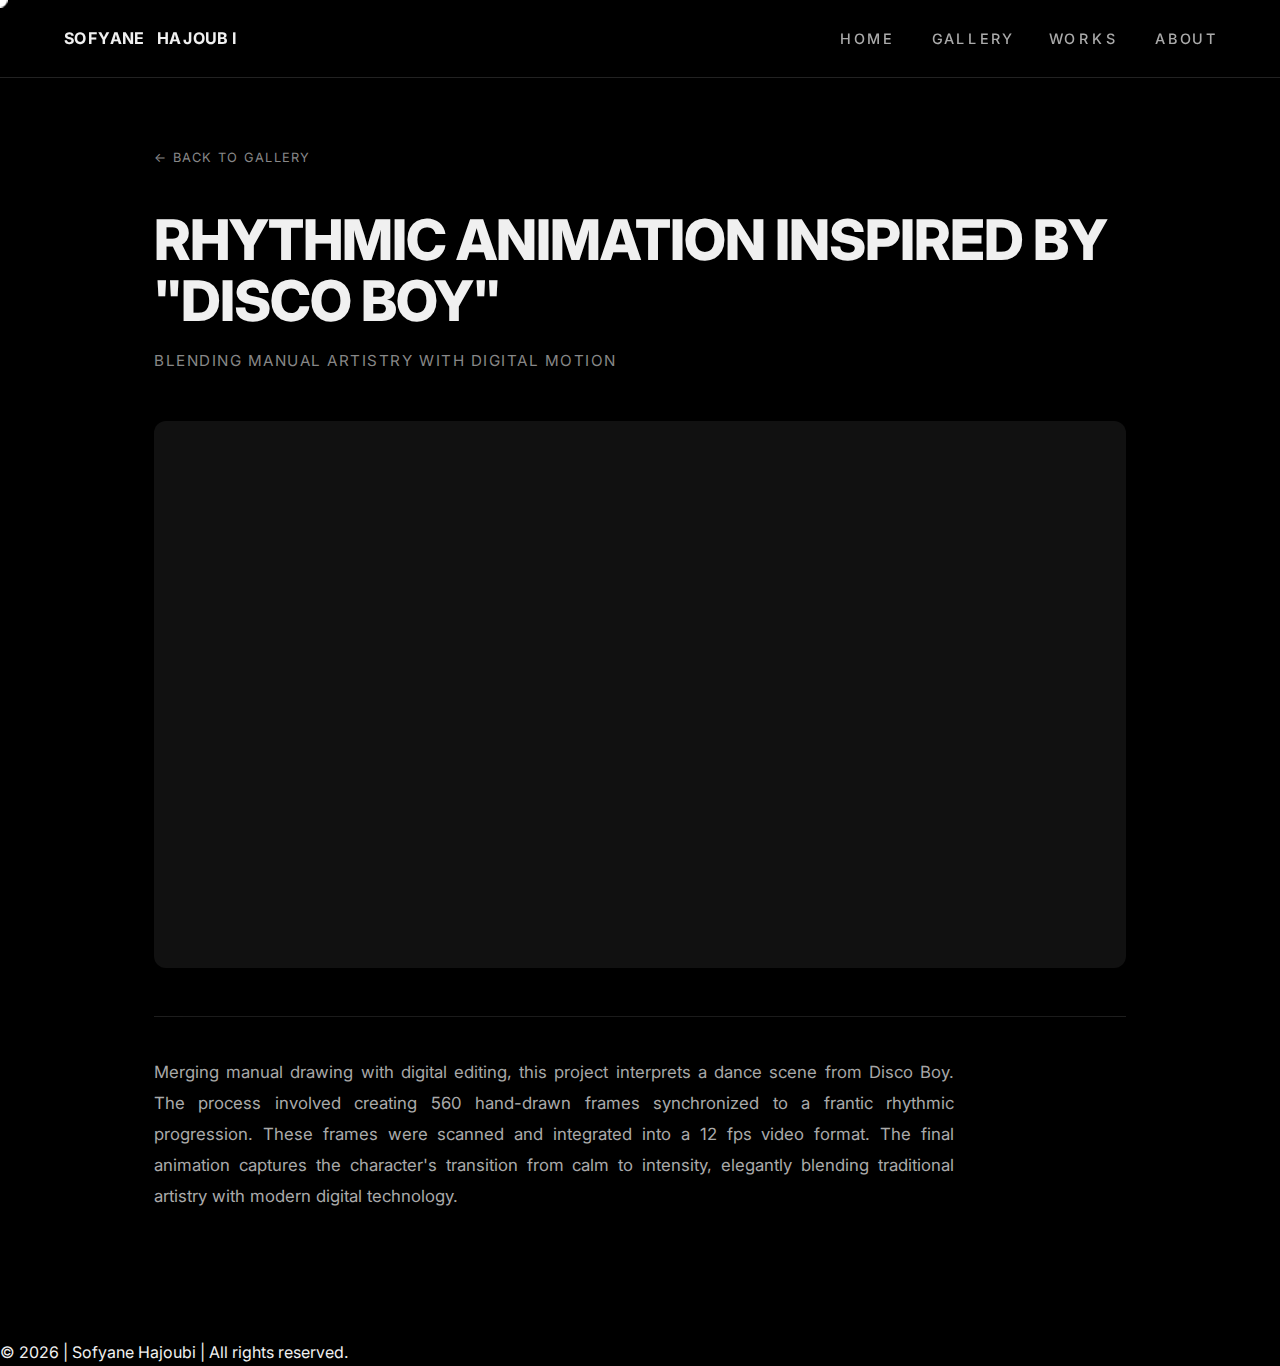
<file: discoboy/index.html>
<!DOCTYPE html>
<html lang="en">

<head>
    <meta charset="UTF-8">
    <meta name="viewport" content="width=device-width, initial-scale=1.0">
    <title>Rhythmic Animation Inspired by "Disco Boy" — Sofyane Hajoubi</title>
    <link rel="icon" type="image/svg+xml" href="../Favicon.svg">
    <link rel="preconnect" href="https://fonts.googleapis.com">
    <link rel="preconnect" href="https://fonts.gstatic.com" crossorigin>
    <link href="https://fonts.googleapis.com/css2?family=Inter:wght@300;400;600;800&display=swap" rel="stylesheet">
    <link rel="stylesheet" href="../style.css">
    <link rel="stylesheet" href="../project.css">
</head>

<body>

    <div class="cursor"></div>

    <header>
        <div class="logo"><a href="../"><span>S</span><span>o</span><span>f</span><span>y</span><span>a</span><span>n</span><span>e</span><span>&thinsp;</span><span>H</span><span>a</span><span>j</span><span>o</span><span>u</span><span>b</span><span>i</span></a></div>
        <div class="menu-toggle">
            <span></span>
            <span></span>
            <span></span>
        </div>
        <nav>
            <ul class="nav-links">
                <li><a href="../#home"><span>H</span><span>o</span><span>m</span><span>e</span></a></li>
                <li><a href="../#gallery"><span>G</span><span>a</span><span>l</span><span>l</span><span>e</span><span>r</span><span>y</span></a></li>
                <li><a href="../#works"><span>W</span><span>o</span><span>r</span><span>k</span><span>s</span></a></li>
                <li><a href="../#about"><span>A</span><span>b</span><span>o</span><span>u</span><span>t</span></a></li>
            </ul>
        </nav>
    </header>

    <main class="project-page">

        <div class="project-back">
            <a href="../#gallery">← Back to Gallery</a>
        </div>

        <h1 class="project-title">Rhythmic Animation Inspired by "Disco Boy"</h1>
        <p class="project-subtitle">Blending Manual Artistry with Digital Motion</p>

        <div class="video-wrapper">
            <iframe src="https://player.vimeo.com/video/1177156359?badge=0&autopause=0&player_id=0&app_id=58479&title=0&byline=0&portrait=0"
                frameborder="0"
                allow="autoplay; fullscreen; picture-in-picture; clipboard-write; encrypted-media; web-share"
                referrerpolicy="strict-origin-when-cross-origin"
                style="position:absolute;top:0;left:0;width:100%;height:100%;"
                title="Rhythmic Animation Inspired by Disco Boy">
            </iframe>
        </div>

        <div class="project-description">
            <p>Merging manual drawing with digital editing, this project interprets a dance scene from Disco Boy. The
                process involved creating 560 hand-drawn frames synchronized to a frantic rhythmic progression. These
                frames were scanned and integrated into a 12 fps video format. The final animation captures the
                character's transition from calm to intensity, elegantly blending traditional artistry with modern
                digital technology.</p>
        </div>

    </main>

    <footer class="site-footer">
        &copy; 2026 | Sofyane Hajoubi | All rights reserved.
    </footer>

    <script src="https://player.vimeo.com/api/player.js"></script>
    <script src="../script.js"></script>
</body>

</html>
</file>
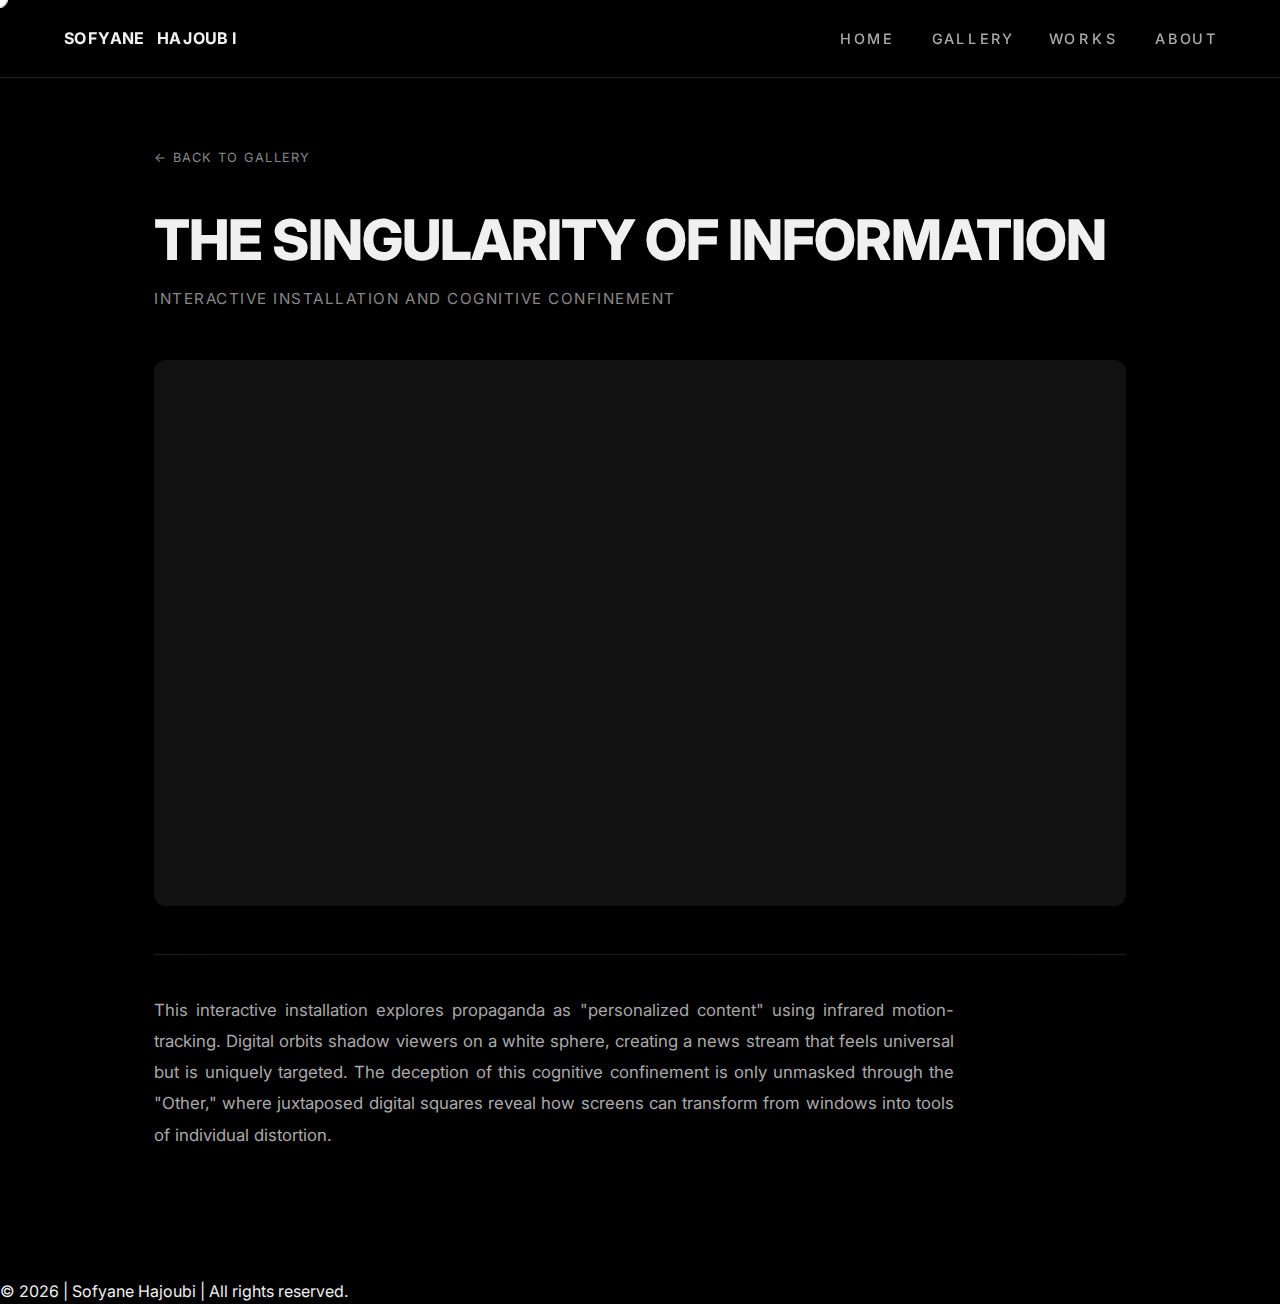
<file: installation/index.html>
<!DOCTYPE html>
<html lang="en">

<head>
    <meta charset="UTF-8">
    <meta name="viewport" content="width=device-width, initial-scale=1.0">
    <title>The Singularity of Information — Sofyane Hajoubi</title>
    <link rel="icon" type="image/svg+xml" href="../Favicon.svg">
    <link rel="preconnect" href="https://fonts.googleapis.com">
    <link rel="preconnect" href="https://fonts.gstatic.com" crossorigin>
    <link href="https://fonts.googleapis.com/css2?family=Inter:wght@300;400;600;800&display=swap" rel="stylesheet">
    <link rel="stylesheet" href="../style.css">
    <link rel="stylesheet" href="../project.css">
</head>

<body>

    <div class="cursor"></div>

    <header>
        <div class="logo"><a href="../"><span>S</span><span>o</span><span>f</span><span>y</span><span>a</span><span>n</span><span>e</span><span>&thinsp;</span><span>H</span><span>a</span><span>j</span><span>o</span><span>u</span><span>b</span><span>i</span></a></div>
        <div class="menu-toggle">
            <span></span>
            <span></span>
            <span></span>
        </div>
        <nav>
            <ul class="nav-links">
                <li><a href="../#home"><span>H</span><span>o</span><span>m</span><span>e</span></a></li>
                <li><a href="../#gallery"><span>G</span><span>a</span><span>l</span><span>l</span><span>e</span><span>r</span><span>y</span></a></li>
                <li><a href="../#works"><span>W</span><span>o</span><span>r</span><span>k</span><span>s</span></a></li>
                <li><a href="../#about"><span>A</span><span>b</span><span>o</span><span>u</span><span>t</span></a></li>
            </ul>
        </nav>
    </header>

    <main class="project-page">

        <div class="project-back">
            <a href="../#gallery">← Back to Gallery</a>
        </div>

        <h1 class="project-title">The Singularity of Information</h1>
        <p class="project-subtitle">Interactive Installation and Cognitive Confinement</p>

        <div class="video-wrapper">
            <iframe
                src="https://player.vimeo.com/video/1167974188?badge=0&autopause=0&player_id=0&app_id=58479&title=0&byline=0&portrait=0"
                frameborder="0"
                allow="autoplay; fullscreen; picture-in-picture; clipboard-write; encrypted-media; web-share"
                referrerpolicy="strict-origin-when-cross-origin"
                style="position:absolute;top:0;left:0;width:100%;height:100%;" title="The Singularity of Information">
            </iframe>
        </div>

        <div class="project-description">
            <p>This interactive installation explores propaganda as "personalized content" using infrared
                motion-tracking. Digital orbits shadow viewers on a white sphere, creating a news stream that feels
                universal but is uniquely targeted. The deception of this cognitive confinement is only unmasked through
                the "Other," where juxtaposed digital squares reveal how screens can transform from windows into tools
                of individual distortion.</p>
        </div>

    </main>

    <footer class="site-footer">
        &copy; 2026 | Sofyane Hajoubi | All rights reserved.
    </footer>

    <script src="https://player.vimeo.com/api/player.js"></script>
    <script src="../script.js"></script>
</body>

</html>
</file>
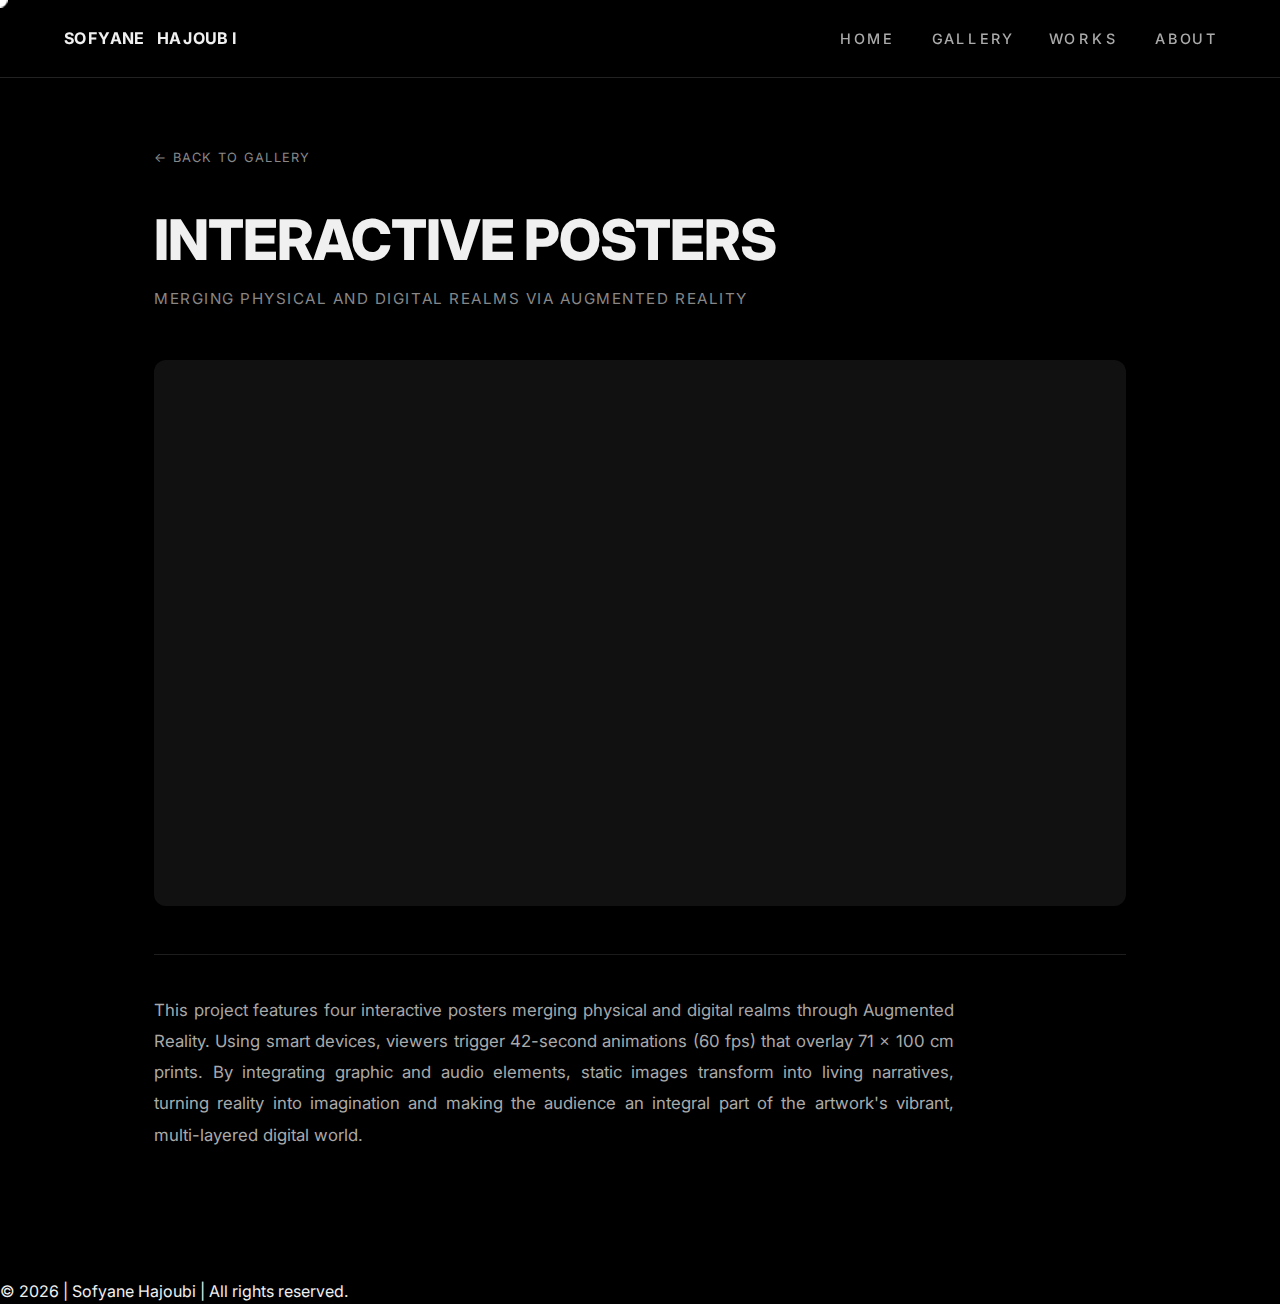
<file: interactive/index.html>
<!DOCTYPE html>
<html lang="en">

<head>
    <meta charset="UTF-8">
    <meta name="viewport" content="width=device-width, initial-scale=1.0">
    <title>Interactive Posters — Sofyane Hajoubi</title>
    <link rel="icon" type="image/svg+xml" href="../Favicon.svg">
    <link rel="preconnect" href="https://fonts.googleapis.com">
    <link rel="preconnect" href="https://fonts.gstatic.com" crossorigin>
    <link href="https://fonts.googleapis.com/css2?family=Inter:wght@300;400;600;800&display=swap" rel="stylesheet">
    <link rel="stylesheet" href="../style.css">
    <link rel="stylesheet" href="../project.css">
</head>

<body>

    <div class="cursor"></div>

    <header>
        <div class="logo"><a href="../"><span>S</span><span>o</span><span>f</span><span>y</span><span>a</span><span>n</span><span>e</span><span>&thinsp;</span><span>H</span><span>a</span><span>j</span><span>o</span><span>u</span><span>b</span><span>i</span></a></div>
        <div class="menu-toggle">
            <span></span>
            <span></span>
            <span></span>
        </div>
        <nav>
            <ul class="nav-links">
                <li><a href="../#home"><span>H</span><span>o</span><span>m</span><span>e</span></a></li>
                <li><a href="../#gallery"><span>G</span><span>a</span><span>l</span><span>l</span><span>e</span><span>r</span><span>y</span></a></li>
                <li><a href="../#works"><span>W</span><span>o</span><span>r</span><span>k</span><span>s</span></a></li>
                <li><a href="../#about"><span>A</span><span>b</span><span>o</span><span>u</span><span>t</span></a></li>
            </ul>
        </nav>
    </header>

    <main class="project-page">

        <div class="project-back">
            <a href="../#gallery">← Back to Gallery</a>
        </div>

        <h1 class="project-title">Interactive Posters</h1>
        <p class="project-subtitle">Merging Physical and Digital Realms via Augmented Reality</p>

        <div class="video-wrapper">
            <iframe src="https://player.vimeo.com/video/1177169731?badge=0&autopause=0&player_id=0&app_id=58479&title=0&byline=0&portrait=0"
                frameborder="0"
                allow="autoplay; fullscreen; picture-in-picture; clipboard-write; encrypted-media; web-share"
                referrerpolicy="strict-origin-when-cross-origin"
                style="position:absolute;top:0;left:0;width:100%;height:100%;"
                title="Interactive Posters">
            </iframe>
        </div>

        <div class="project-description">
            <p>This project features four interactive posters merging physical and digital realms through Augmented
                Reality. Using smart devices, viewers trigger 42-second animations (60 fps) that overlay
                71&nbsp;×&nbsp;100&nbsp;cm prints. By integrating graphic and audio elements, static images transform
                into living narratives, turning reality into imagination and making the audience an integral part of the
                artwork's vibrant, multi-layered digital world.</p>
        </div>

    </main>

    <footer class="site-footer">
        &copy; 2026 | Sofyane Hajoubi | All rights reserved.
    </footer>

    <script src="https://player.vimeo.com/api/player.js"></script>
    <script src="../script.js"></script>
</body>

</html>
</file>
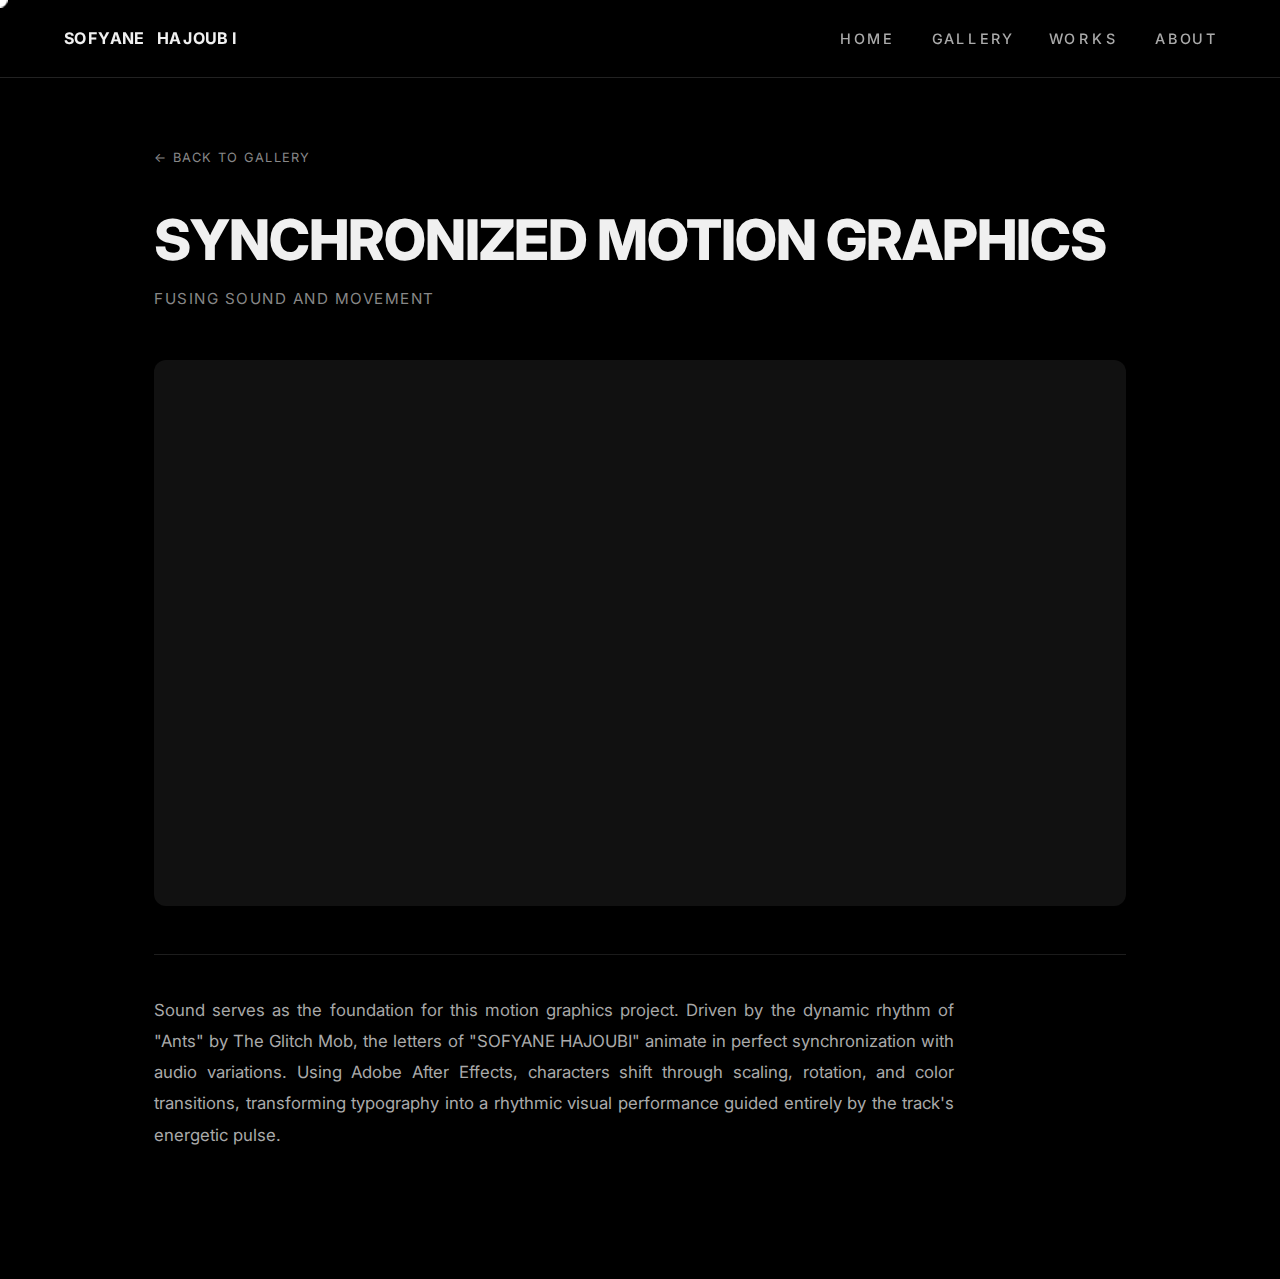
<file: motion/index.html>
<!DOCTYPE html>
<html lang="en">

<head>
    <meta charset="UTF-8">
    <meta name="viewport" content="width=device-width, initial-scale=1.0">
    <title>Synchronized Motion Graphics — Sofyane Hajoubi</title>
    <link rel="icon" type="image/svg+xml" href="../Favicon.svg">
    <link rel="preconnect" href="https://fonts.googleapis.com">
    <link rel="preconnect" href="https://fonts.gstatic.com" crossorigin>
    <link href="https://fonts.googleapis.com/css2?family=Inter:wght@300;400;600;800&display=swap" rel="stylesheet">
    <link rel="stylesheet" href="../style.css">
    <link rel="stylesheet" href="../project.css">
</head>

<body>

    <div class="cursor"></div>

    <header>
        <div class="logo"><a href="../"><span>S</span><span>o</span><span>f</span><span>y</span><span>a</span><span>n</span><span>e</span><span>&thinsp;</span><span>H</span><span>a</span><span>j</span><span>o</span><span>u</span><span>b</span><span>i</span></a></div>
        <div class="menu-toggle">
            <span></span>
            <span></span>
            <span></span>
        </div>
        <nav>
            <ul class="nav-links">
                <li><a href="../#home"><span>H</span><span>o</span><span>m</span><span>e</span></a></li>
                <li><a href="../#gallery"><span>G</span><span>a</span><span>l</span><span>l</span><span>e</span><span>r</span><span>y</span></a></li>
                <li><a href="../#works"><span>W</span><span>o</span><span>r</span><span>k</span><span>s</span></a></li>
                <li><a href="../#about"><span>A</span><span>b</span><span>o</span><span>u</span><span>t</span></a></li>
            </ul>
        </nav>
    </header>

    <main class="project-page">

        <div class="project-back">
            <a href="../#gallery">← Back to Gallery</a>
        </div>

        <h1 class="project-title">Synchronized Motion Graphics</h1>
        <p class="project-subtitle">Fusing Sound and Movement</p>

        <div class="video-wrapper">
            <iframe
                src="https://player.vimeo.com/video/1167970244?badge=0&autopause=0&player_id=0&app_id=58479&title=0&byline=0&portrait=0&share=0&watch_later=0"
                frameborder="0"
                allow="autoplay; fullscreen; picture-in-picture; clipboard-write; encrypted-media; web-share"
                referrerpolicy="strict-origin-when-cross-origin"
                style="position:absolute;top:0;left:0;width:100%;height:100%;" title="Synchronised Motion Graphics">
            </iframe>
        </div>

        <div class="project-description">
            <p>Sound serves as the foundation for this motion graphics project. Driven by the dynamic rhythm of "Ants"
                by The Glitch Mob, the letters of "SOFYANE HAJOUBI" animate in perfect synchronization with audio
                variations. Using Adobe After Effects, characters shift through scaling, rotation, and color
                transitions, transforming typography into a rhythmic visual performance guided entirely by the track's
                energetic pulse.</p>
        </div>

    </main>

    <script src="https://player.vimeo.com/api/player.js"></script>
    <script src="../script.js"></script>
</body>

</html>
</file>
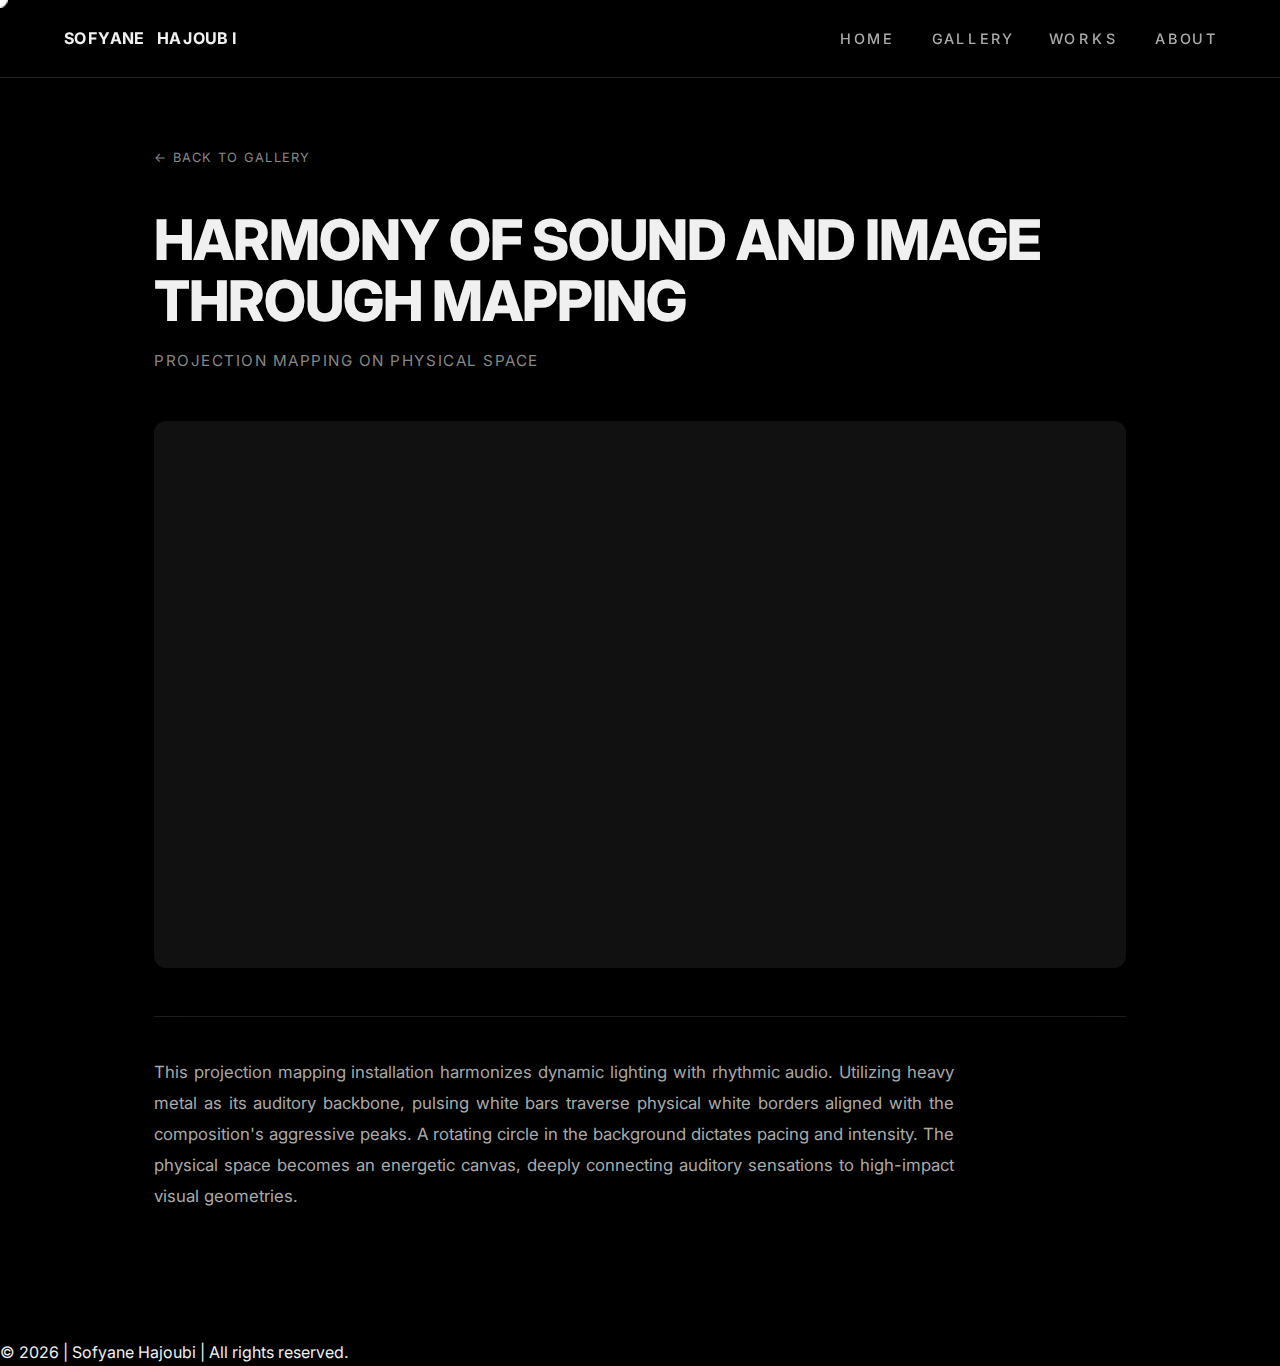
<file: projection/index.html>
<!DOCTYPE html>
<html lang="en">

<head>
    <meta charset="UTF-8">
    <meta name="viewport" content="width=device-width, initial-scale=1.0">
    <title>Harmony of Sound and Image Through Mapping — Sofyane Hajoubi</title>
    <link rel="icon" type="image/svg+xml" href="../Favicon.svg">
    <link rel="preconnect" href="https://fonts.googleapis.com">
    <link rel="preconnect" href="https://fonts.gstatic.com" crossorigin>
    <link href="https://fonts.googleapis.com/css2?family=Inter:wght@300;400;600;800&display=swap" rel="stylesheet">
    <link rel="stylesheet" href="../style.css">
    <link rel="stylesheet" href="../project.css">
</head>

<body>

    <div class="cursor"></div>

    <header>
        <div class="logo"><a href="../"><span>S</span><span>o</span><span>f</span><span>y</span><span>a</span><span>n</span><span>e</span><span>&thinsp;</span><span>H</span><span>a</span><span>j</span><span>o</span><span>u</span><span>b</span><span>i</span></a></div>
        <div class="menu-toggle">
            <span></span>
            <span></span>
            <span></span>
        </div>
        <nav>
            <ul class="nav-links">
                <li><a href="../#home"><span>H</span><span>o</span><span>m</span><span>e</span></a></li>
                <li><a href="../#gallery"><span>G</span><span>a</span><span>l</span><span>l</span><span>e</span><span>r</span><span>y</span></a></li>
                <li><a href="../#works"><span>W</span><span>o</span><span>r</span><span>k</span><span>s</span></a></li>
                <li><a href="../#about"><span>A</span><span>b</span><span>o</span><span>u</span><span>t</span></a></li>
            </ul>
        </nav>
    </header>

    <main class="project-page">

        <div class="project-back">
            <a href="../#gallery">← Back to Gallery</a>
        </div>

        <h1 class="project-title">Harmony of Sound and Image Through Mapping</h1>
        <p class="project-subtitle">Projection Mapping on Physical Space</p>

        <div class="video-wrapper">
            <iframe
                src="https://player.vimeo.com/video/1167960099?badge=0&autopause=0&player_id=0&app_id=58479&loop=1&title=0&byline=0&portrait=0"
                frameborder="0"
                allow="autoplay; fullscreen; picture-in-picture; clipboard-write; encrypted-media; web-share"
                referrerpolicy="strict-origin-when-cross-origin"
                style="position:absolute;top:0;left:0;width:100%;height:100%;"
                title="Harmony of Sound and Image Through Mapping">
            </iframe>
        </div>

        <div class="project-description">
            <p>This projection mapping installation harmonizes dynamic lighting with rhythmic audio. Utilizing heavy metal
                as its auditory backbone, pulsing white bars traverse physical white borders aligned with the
                composition's aggressive peaks. A rotating circle in the background dictates pacing and intensity. The
                physical space becomes an energetic canvas, deeply connecting auditory sensations to high-impact visual
                geometries.</p>
        </div>

    </main>

    <footer class="site-footer">
        &copy; 2026 | Sofyane Hajoubi | All rights reserved.
    </footer>

    <script src="https://player.vimeo.com/api/player.js"></script>
    <script src="../script.js"></script>
</body>

</html>
</file>
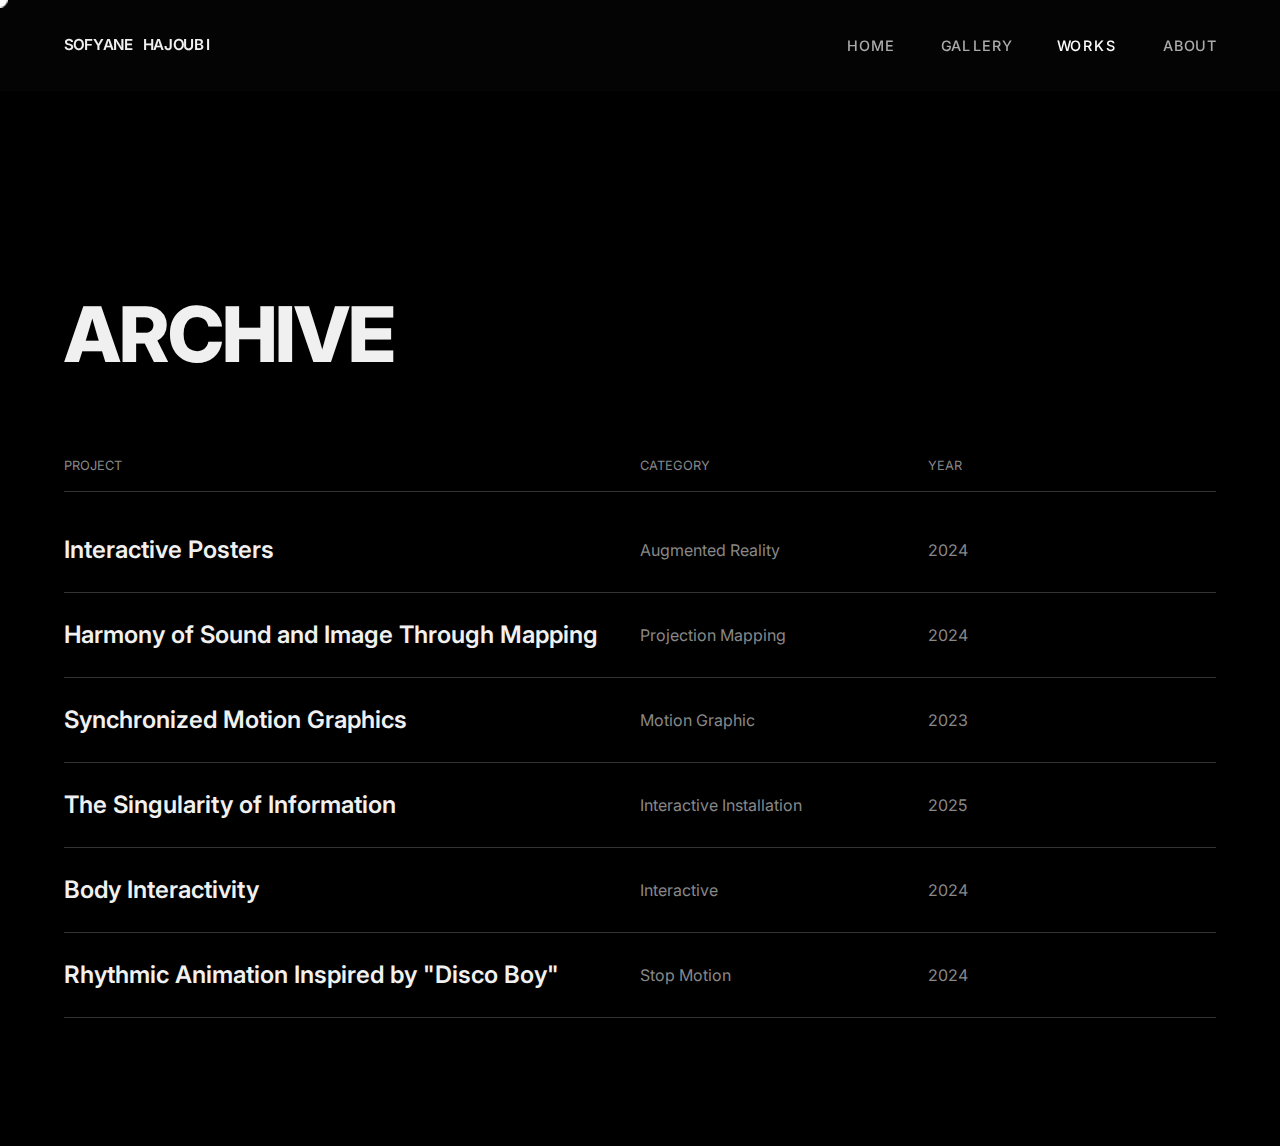
<file: works/index.html>
<!DOCTYPE html>
<html lang="en">

<head>
    <meta charset="UTF-8">
    <meta name="viewport" content="width=device-width, initial-scale=1.0">
    <title>Works - Sofyane Hajoubi</title>
    <link rel="icon" type="image/svg+xml" href="../Favicon.svg">
    <link rel="stylesheet" href="../style.css">
    <link rel="preconnect" href="https://fonts.googleapis.com">
    <link rel="preconnect" href="https://fonts.gstatic.com" crossorigin>
    <link href="https://fonts.googleapis.com/css2?family=Inter:wght@300;400;600;800&display=swap" rel="stylesheet">
</head>

<body>
    <div class="cursor"></div>

    <header>
        <div class="logo"><a href="../"><span>S</span><span>o</span><span>f</span><span>y</span><span>a</span><span>n</span><span>e</span><span>&thinsp;</span><span>H</span><span>a</span><span>j</span><span>o</span><span>u</span><span>b</span><span>i</span></a></div>
        <div class="menu-toggle">
            <span></span>
            <span></span>
            <span></span>
        </div>
        <nav>
            <ul class="nav-links">
                <li><a href="../#home"><span>H</span><span>o</span><span>m</span><span>e</span></a></li>
                <li><a href="../#gallery"><span>G</span><span>a</span><span>l</span><span>l</span><span>e</span><span>r</span><span>y</span></a></li>
                <li><a href="../#works"><span>W</span><span>o</span><span>r</span><span>k</span><span>s</span></a></li>
                <li><a href="../#about"><span>A</span><span>b</span><span>o</span><span>u</span><span>t</span></a></li>
            </ul>
        </nav>
    </header>

    <main id="works">
        <section class="hero" style="min-height: 40vh; padding-top: 150px;">
            <div class="reveal-holder">
                <h1 class="reveal-text">Archive</h1>
            </div>
        </section>

        <section class="works-list fade-up delay-1">
            <div class="works-header">
                <span>Project</span>
                <span>Category</span>
                <span>Year</span>
            </div>

            <a href="../interactive/" class="work-row">
                <span class="work-title">Interactive Posters</span>
                <span class="work-category">Augmented Reality</span>
                <span class="work-year">2024</span>
            </a>

            <a href="../projection/" class="work-row">
                <span class="work-title">Harmony of Sound and Image Through Mapping</span>
                <span class="work-category">Projection Mapping</span>
                <span class="work-year">2024</span>
            </a>

            <a href="../motion/" class="work-row">
                <span class="work-title">Synchronized Motion Graphics</span>
                <span class="work-category">Motion Graphic</span>
                <span class="work-year">2023</span>
            </a>

            <a href="../installation/" class="work-row">
                <span class="work-title">The Singularity of Information</span>
                <span class="work-category">Interactive Installation</span>
                <span class="work-year">2025</span>
            </a>

            <a href="../interactive/" class="work-row">
                <span class="work-title">Body Interactivity</span>
                <span class="work-category">Interactive</span>
                <span class="work-year">2024</span>
            </a>

            <a href="../motion/" class="work-row">
                <span class="work-title">Rhythmic Animation Inspired by "Disco Boy"</span>
                <span class="work-category">Stop Motion</span>
                <span class="work-year">2024</span>
            </a>
        </section>
    </main>

    <script src="../script.js"></script>
</body>

</html>
</file>
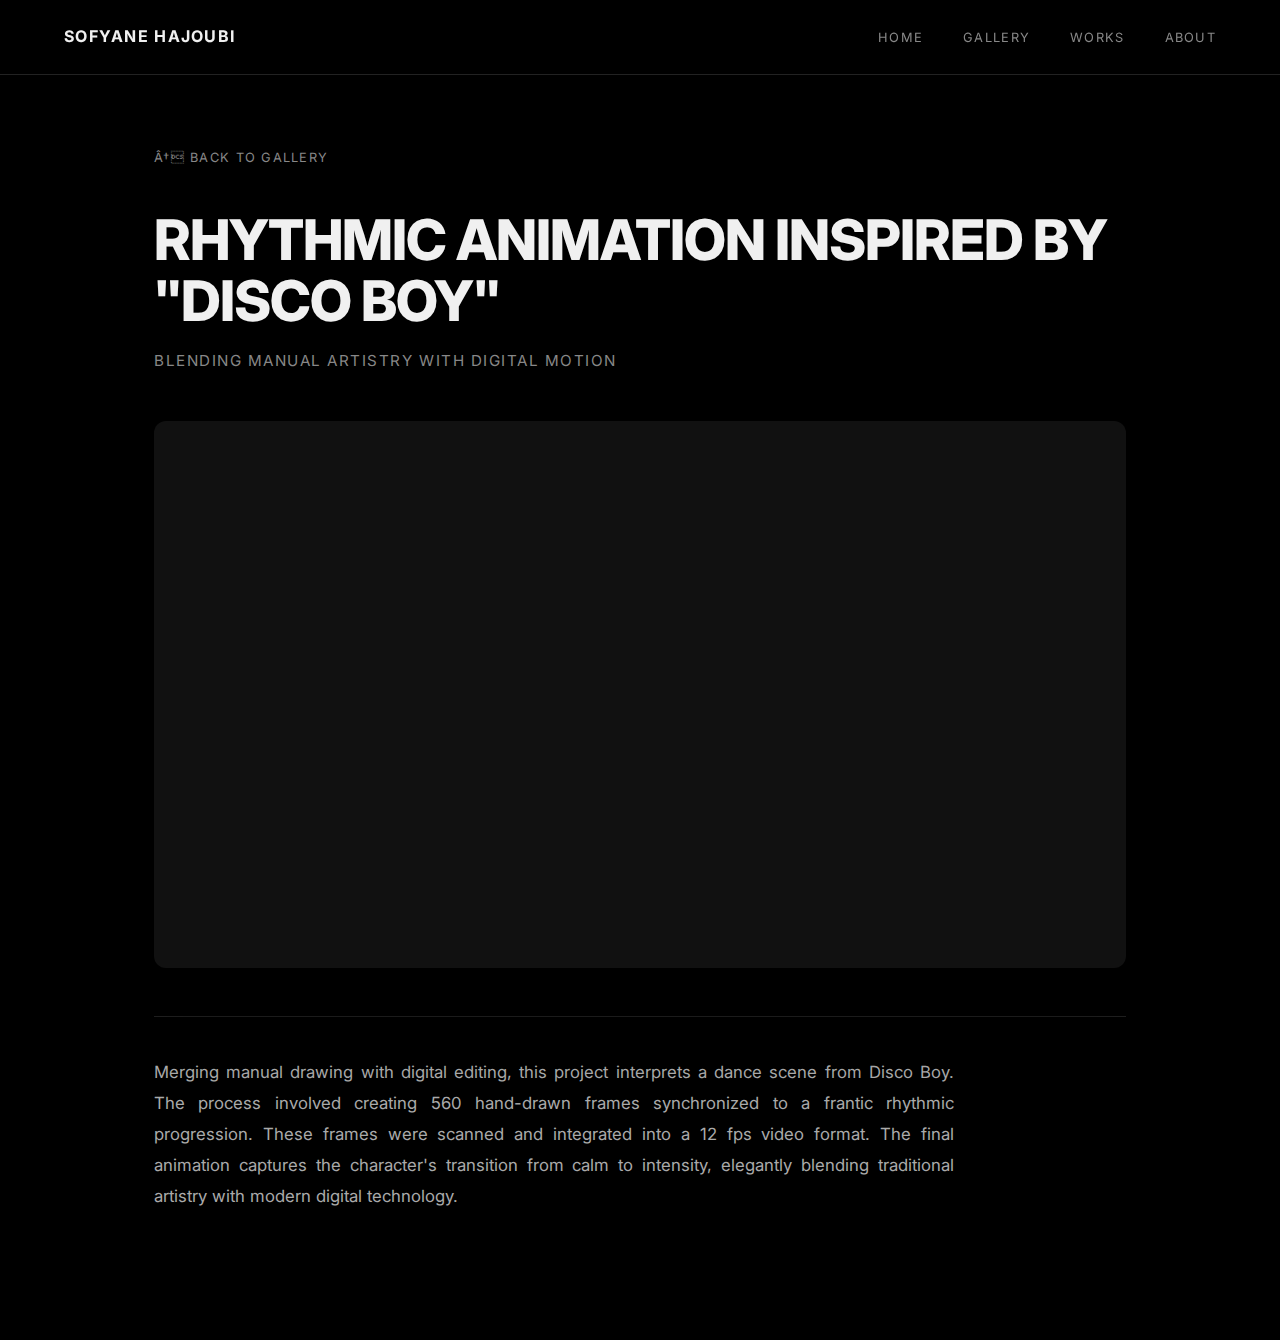
<file: discoboy.html>
﻿<!DOCTYPE html>
<html lang="en">

<head>
    <meta charset="UTF-8">
    <meta name="viewport" content="width=device-width, initial-scale=1.0">
    <title>Rhythmic Animation Inspired by "Disco Boy" â€” Sofyane Hajoubi</title>
    <link rel="icon" type="image/svg+xml" href="Favicon.svg">
    <link rel="preconnect" href="https://fonts.googleapis.com">
    <link rel="preconnect" href="https://fonts.gstatic.com" crossorigin>
    <link href="https://fonts.googleapis.com/css2?family=Inter:wght@300;400;600;800&display=swap" rel="stylesheet">
    <link rel="stylesheet" href="project.css">
</head>

<body>

    <header>
        <div class="logo"><a href="index.html">Sofyane Hajoubi</a></div>
        <div class="menu-toggle">
            <span></span>
            <span></span>
            <span></span>
        </div>
        <nav>
            <ul class="nav-links">
                <li><a href="index.html#home">Home</a></li>
                <li><a href="index.html#gallery">Gallery</a></li>
                <li><a href="index.html#works" class="active">Works</a></li>
                <li><a href="index.html#about">About</a></li>
            </ul>
        </nav>
    </header>

    <main class="project-page">

        <div class="project-back">
            <a href="index.html#gallery">â† Back to Gallery</a>
        </div>

        <h1 class="project-title">Rhythmic Animation Inspired by "Disco Boy"</h1>
        <p class="project-subtitle">Blending Manual Artistry with Digital Motion</p>

        <div class="video-wrapper">
            <iframe src="https://www.youtube.com/embed/Q4HpEDC89rU?si=MCakbqFHgs9T8hGV&controls=1&rel=0&fs=1"
                title='Rhythmic Animation Inspired by "Disco Boy"' frameborder="0"
                allow="accelerometer; autoplay; clipboard-write; encrypted-media; gyroscope; picture-in-picture; web-share"
                referrerpolicy="strict-origin-when-cross-origin" allowfullscreen>
            </iframe>
        </div>

        <div class="project-description">
            <p>Merging manual drawing with digital editing, this project interprets a dance scene from Disco Boy. The
                process involved creating 560 hand-drawn frames synchronized to a frantic rhythmic progression. These
                frames were scanned and integrated into a 12 fps video format. The final animation captures the
                character's transition from calm to intensity, elegantly blending traditional artistry with modern
                digital technology.</p>
        </div>

    </main>

    <script src="script.js"></script>
</body>

</html>
</file>
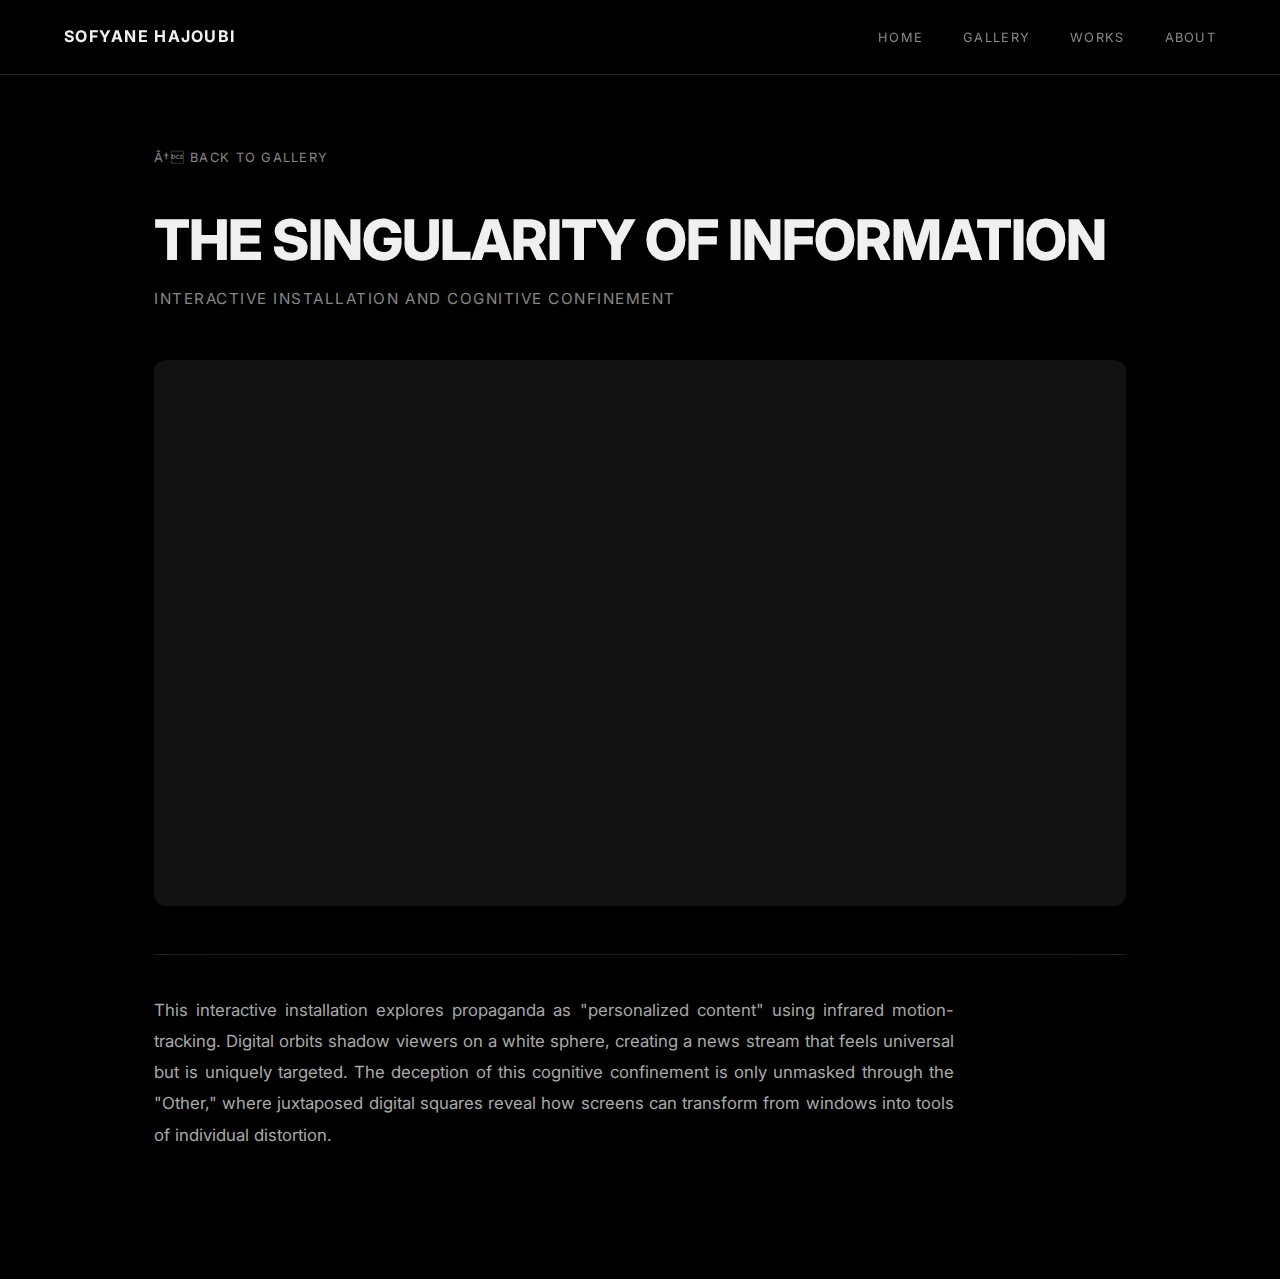
<file: installation.html>
﻿<!DOCTYPE html>
<html lang="en">

<head>
    <meta charset="UTF-8">
    <meta name="viewport" content="width=device-width, initial-scale=1.0">
    <title>The Singularity of Information â€” Sofyane Hajoubi</title>
    <link rel="icon" type="image/svg+xml" href="Favicon.svg">
    <link rel="preconnect" href="https://fonts.googleapis.com">
    <link rel="preconnect" href="https://fonts.gstatic.com" crossorigin>
    <link href="https://fonts.googleapis.com/css2?family=Inter:wght@300;400;600;800&display=swap" rel="stylesheet">
    <link rel="stylesheet" href="project.css">
</head>

<body>

    <header>
        <div class="logo"><a href="index.html">Sofyane Hajoubi</a></div>
        <div class="menu-toggle">
            <span></span>
            <span></span>
            <span></span>
        </div>
        <nav>
            <ul class="nav-links">
                <li><a href="index.html#home">Home</a></li>
                <li><a href="index.html#gallery">Gallery</a></li>
                <li><a href="index.html#works" class="active">Works</a></li>
                <li><a href="index.html#about">About</a></li>
            </ul>
        </nav>
    </header>

    <main class="project-page">

        <div class="project-back">
            <a href="index.html#gallery">â† Back to Gallery</a>
        </div>

        <h1 class="project-title">The Singularity of Information</h1>
        <p class="project-subtitle">Interactive Installation and Cognitive Confinement</p>

        <div class="video-wrapper">
            <iframe
                src="https://player.vimeo.com/video/1167974188?badge=0&autopause=0&player_id=0&app_id=58479&title=0&byline=0&portrait=0&share=0&watch_later=0"
                frameborder="0"
                allow="autoplay; fullscreen; picture-in-picture; clipboard-write; encrypted-media; web-share"
                referrerpolicy="strict-origin-when-cross-origin"
                style="position:absolute;top:0;left:0;width:100%;height:100%;" title="The Singularity of Information">
            </iframe>
        </div>

        <div class="project-description">
            <p>This interactive installation explores propaganda as "personalized content" using infrared
                motion-tracking. Digital orbits shadow viewers on a white sphere, creating a news stream that feels
                universal but is uniquely targeted. The deception of this cognitive confinement is only unmasked through
                the "Other," where juxtaposed digital squares reveal how screens can transform from windows into tools
                of individual distortion.</p>
        </div>

    </main>

    <script src="https://player.vimeo.com/api/player.js"></script>
    <script src="script.js"></script>
</body>

</html>
</file>
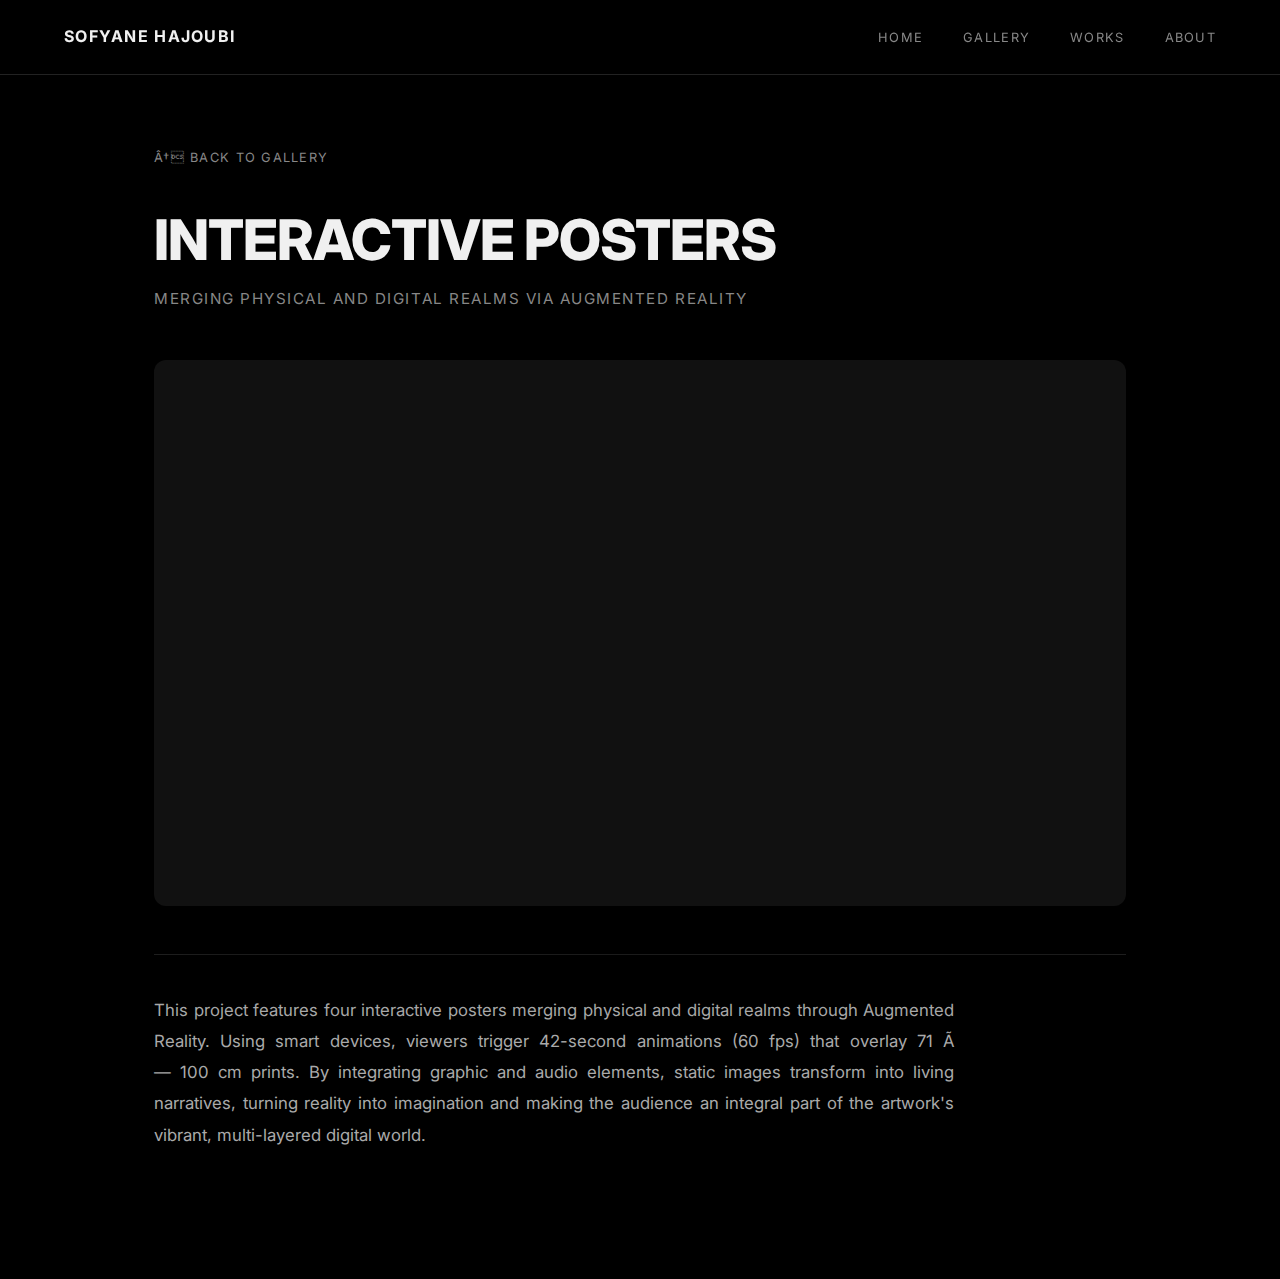
<file: interactive.html>
﻿<!DOCTYPE html>
<html lang="en">

<head>
    <meta charset="UTF-8">
    <meta name="viewport" content="width=device-width, initial-scale=1.0">
    <title>Interactive Posters â€” Sofyane Hajoubi</title>
    <link rel="icon" type="image/svg+xml" href="Favicon.svg">
    <link rel="preconnect" href="https://fonts.googleapis.com">
    <link rel="preconnect" href="https://fonts.gstatic.com" crossorigin>
    <link href="https://fonts.googleapis.com/css2?family=Inter:wght@300;400;600;800&display=swap" rel="stylesheet">
    <link rel="stylesheet" href="project.css">
</head>

<body>

    <header>
        <div class="logo"><a href="index.html">Sofyane Hajoubi</a></div>
        <div class="menu-toggle">
            <span></span>
            <span></span>
            <span></span>
        </div>
        <nav>
            <ul class="nav-links">
                <li><a href="index.html#home">Home</a></li>
                <li><a href="index.html#gallery">Gallery</a></li>
                <li><a href="index.html#works" class="active">Works</a></li>
                <li><a href="index.html#about">About</a></li>
            </ul>
        </nav>
    </header>

    <main class="project-page">

        <div class="project-back">
            <a href="index.html#gallery">â† Back to Gallery</a>
        </div>

        <h1 class="project-title">Interactive Posters</h1>
        <p class="project-subtitle">Merging Physical and Digital Realms via Augmented Reality</p>

        <div class="video-wrapper">
            <iframe src="https://www.youtube.com/embed/ZNWNhBES3iY?si=Y3BF60zxZQalCtBb&controls=1&rel=0&fs=1"
                title="Interactive Posters" frameborder="0"
                allow="accelerometer; autoplay; clipboard-write; encrypted-media; gyroscope; picture-in-picture; web-share"
                referrerpolicy="strict-origin-when-cross-origin" allowfullscreen>
            </iframe>
        </div>

        <div class="project-description">
            <p>This project features four interactive posters merging physical and digital realms through Augmented
                Reality. Using smart devices, viewers trigger 42-second animations (60 fps) that overlay
                71&nbsp;Ã—&nbsp;100&nbsp;cm prints. By integrating graphic and audio elements, static images transform
                into living narratives, turning reality into imagination and making the audience an integral part of the
                artwork's vibrant, multi-layered digital world.</p>
        </div>

    </main>

    <script src="script.js"></script>
</body>

</html>
</file>
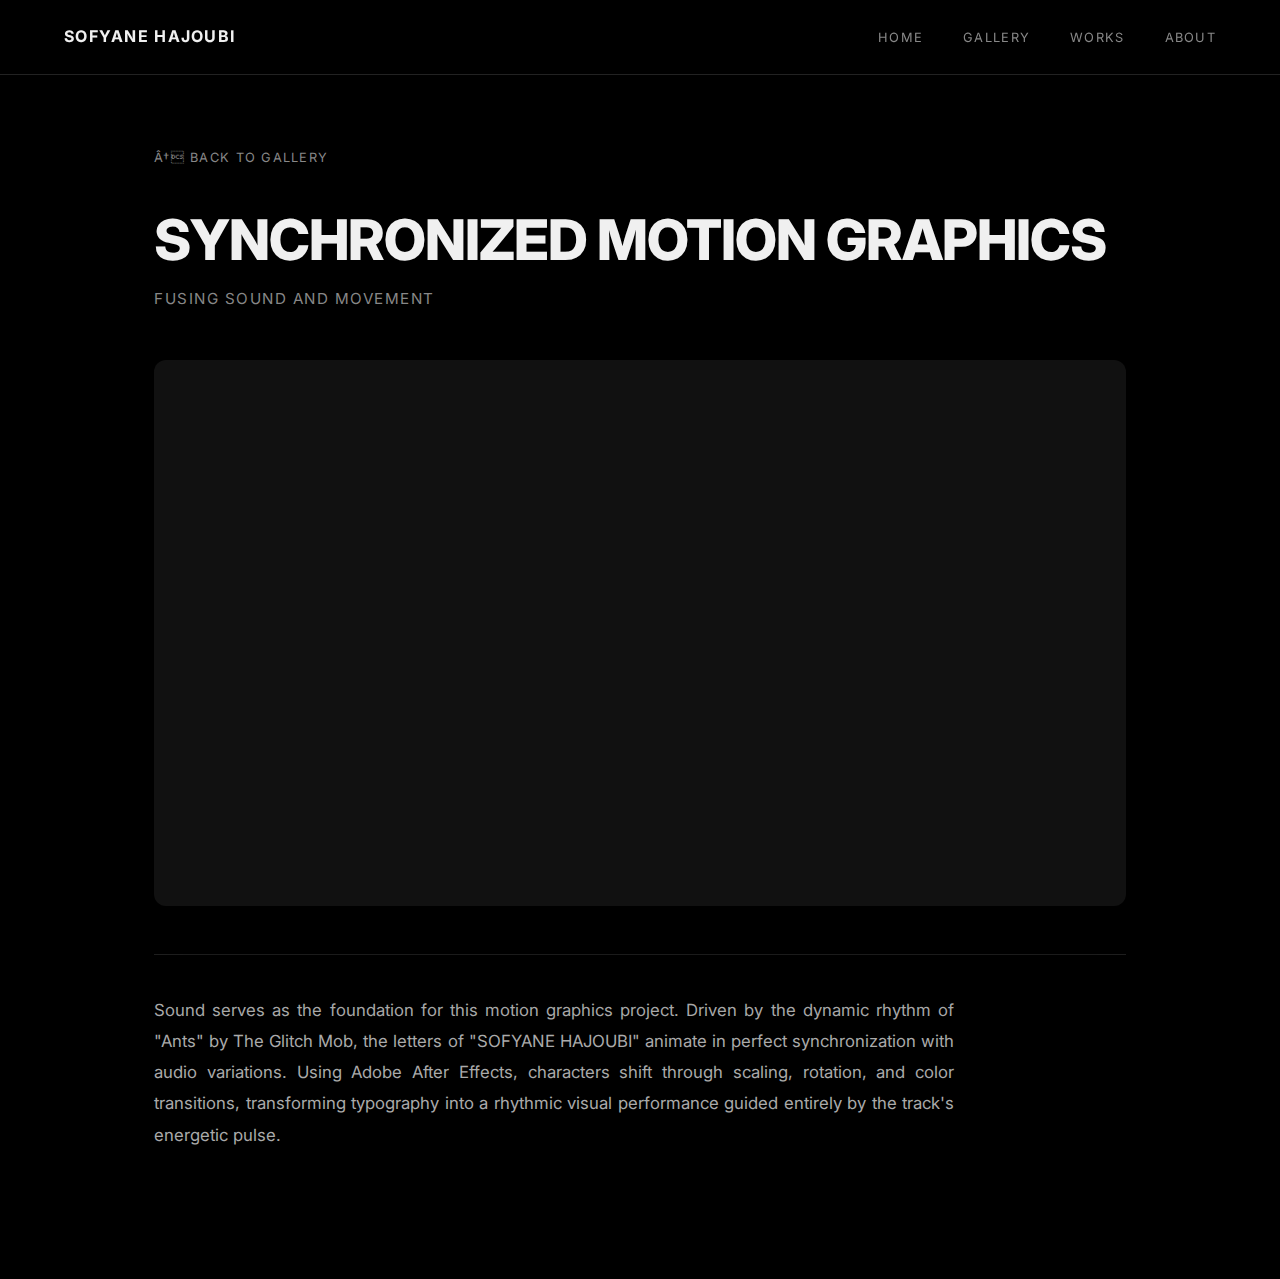
<file: motion.html>
﻿<!DOCTYPE html>
<html lang="en">

<head>
    <meta charset="UTF-8">
    <meta name="viewport" content="width=device-width, initial-scale=1.0">
    <title>Synchronized Motion Graphics â€” Sofyane Hajoubi</title>
    <link rel="icon" type="image/svg+xml" href="Favicon.svg">
    <link rel="preconnect" href="https://fonts.googleapis.com">
    <link rel="preconnect" href="https://fonts.gstatic.com" crossorigin>
    <link href="https://fonts.googleapis.com/css2?family=Inter:wght@300;400;600;800&display=swap" rel="stylesheet">
    <link rel="stylesheet" href="project.css">
</head>

<body>

    <header>
        <div class="logo"><a href="index.html">Sofyane Hajoubi</a></div>
        <div class="menu-toggle">
            <span></span>
            <span></span>
            <span></span>
        </div>
        <nav>
            <ul class="nav-links">
                <li><a href="index.html#home">Home</a></li>
                <li><a href="index.html#gallery">Gallery</a></li>
                <li><a href="index.html#works" class="active">Works</a></li>
                <li><a href="index.html#about">About</a></li>
            </ul>
        </nav>
    </header>

    <main class="project-page">

        <div class="project-back">
            <a href="index.html#gallery">â† Back to Gallery</a>
        </div>

        <h1 class="project-title">Synchronized Motion Graphics</h1>
        <p class="project-subtitle">Fusing Sound and Movement</p>

        <div class="video-wrapper">
            <iframe
                src="https://player.vimeo.com/video/1167970244?badge=0&autopause=0&player_id=0&app_id=58479&title=0&byline=0&portrait=0&share=0&watch_later=0"
                frameborder="0"
                allow="autoplay; fullscreen; picture-in-picture; clipboard-write; encrypted-media; web-share"
                referrerpolicy="strict-origin-when-cross-origin"
                style="position:absolute;top:0;left:0;width:100%;height:100%;" title="Synchronised Motion Graphics">
            </iframe>
        </div>

        <div class="project-description">
            <p>Sound serves as the foundation for this motion graphics project. Driven by the dynamic rhythm of "Ants"
                by The Glitch Mob, the letters of "SOFYANE HAJOUBI" animate in perfect synchronization with audio
                variations. Using Adobe After Effects, characters shift through scaling, rotation, and color
                transitions, transforming typography into a rhythmic visual performance guided entirely by the track's
                energetic pulse.</p>
        </div>

    </main>

    <script src="https://player.vimeo.com/api/player.js"></script>
    <script src="script.js"></script>
</body>

</html>
</file>
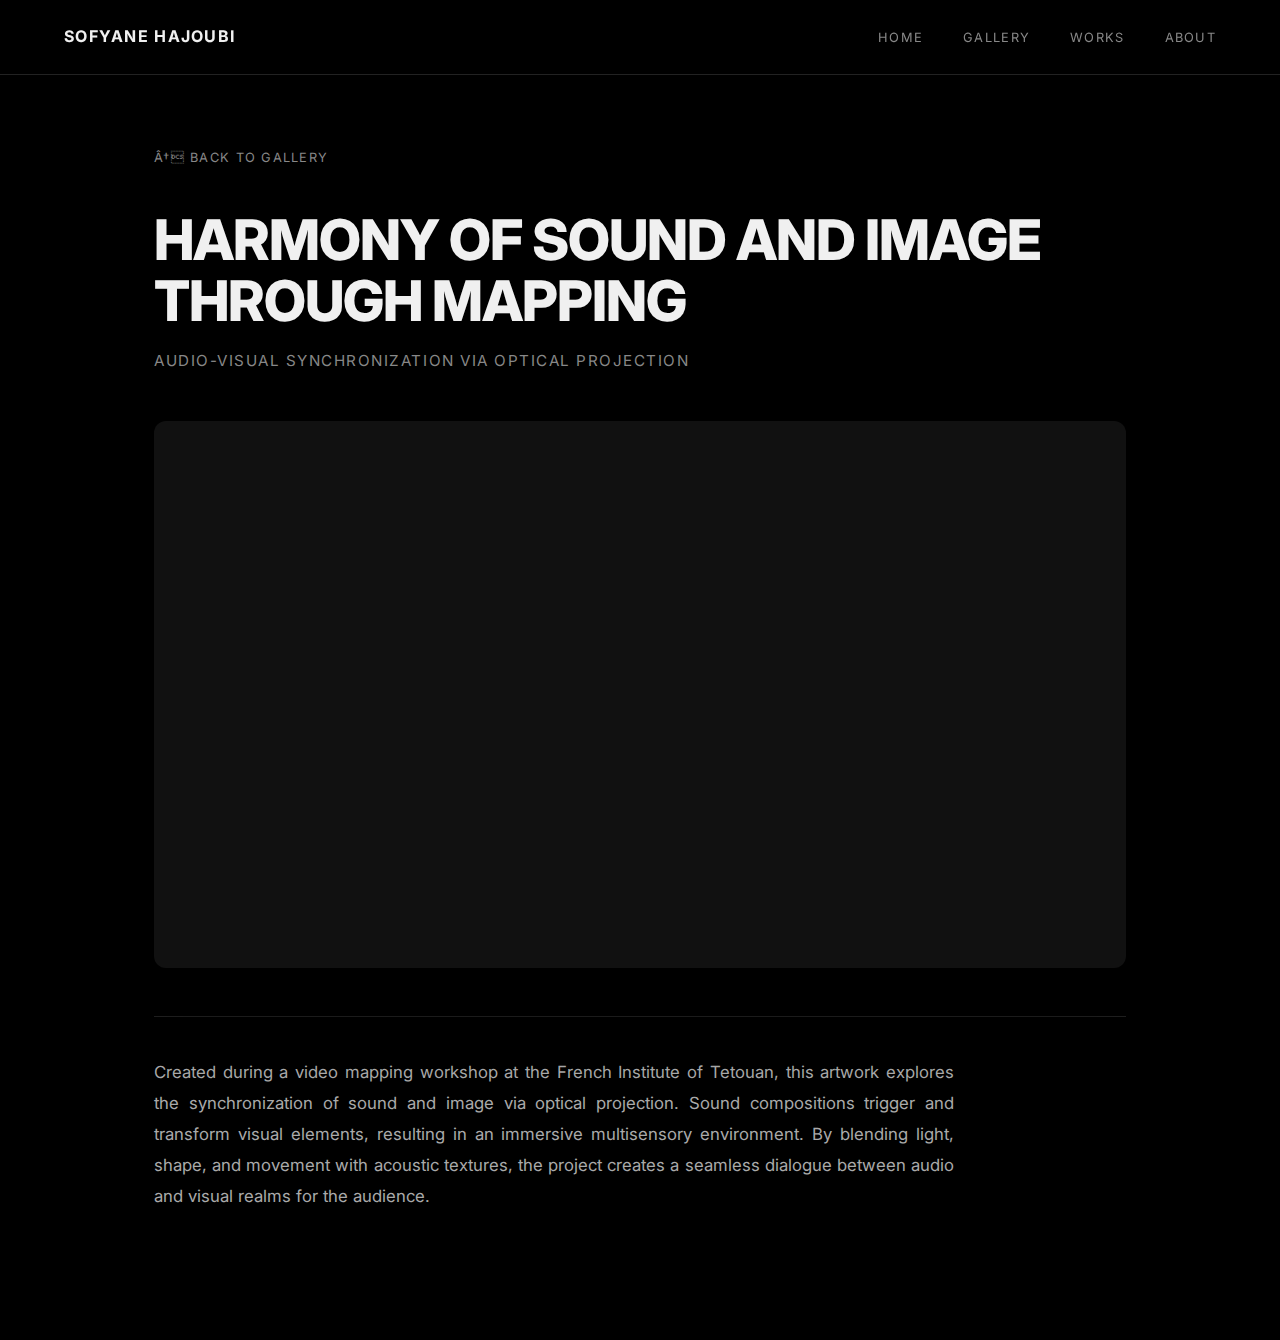
<file: projection.html>
﻿<!DOCTYPE html>
<html lang="en">

<head>
    <meta charset="UTF-8">
    <meta name="viewport" content="width=device-width, initial-scale=1.0">
    <title>Harmony of Sound and Image Through Mapping â€” Sofyane Hajoubi</title>
    <link rel="icon" type="image/svg+xml" href="Favicon.svg">
    <link rel="preconnect" href="https://fonts.googleapis.com">
    <link rel="preconnect" href="https://fonts.gstatic.com" crossorigin>
    <link href="https://fonts.googleapis.com/css2?family=Inter:wght@300;400;600;800&display=swap" rel="stylesheet">
    <link rel="stylesheet" href="project.css">

</head>

<body>

    <header>
        <div class="logo"><a href="index.html">Sofyane Hajoubi</a></div>
        <div class="menu-toggle">
            <span></span>
            <span></span>
            <span></span>
        </div>
        <nav>
            <ul class="nav-links">
                <li><a href="index.html#home">Home</a></li>
                <li><a href="index.html#gallery">Gallery</a></li>
                <li><a href="index.html#works" class="active">Works</a></li>
                <li><a href="index.html#about">About</a></li>
            </ul>
        </nav>
    </header>

    <main class="project-page">

        <div class="project-back">
            <a href="index.html#gallery">â† Back to Gallery</a>
        </div>

        <h1 class="project-title">Harmony of Sound and Image Through Mapping</h1>
        <p class="project-subtitle">Audio-Visual Synchronization via Optical Projection</p>

        <div class="video-wrapper">
            <iframe
                src="https://player.vimeo.com/video/1167960099?badge=0&autopause=0&player_id=0&app_id=58479&muted=0&loop=1&title=0&byline=0&portrait=0&share=0&watch_later=0"
                frameborder="0"
                allow="autoplay; fullscreen; picture-in-picture; clipboard-write; encrypted-media; web-share"
                referrerpolicy="strict-origin-when-cross-origin"
                style="position:absolute;top:0;left:0;width:100%;height:100%;"
                title="Harmony of Sound and Image Through Mapping">
            </iframe>
        </div>

        <div class="project-description">
            <p>Created during a video mapping workshop at the French Institute of Tetouan, this artwork explores the
                synchronization of sound and image via optical projection. Sound compositions trigger and transform
                visual elements, resulting in an immersive multisensory environment. By blending light, shape, and
                movement with acoustic textures, the project creates a seamless dialogue between audio and visual realms
                for the audience.</p>
        </div>

    </main>

    <script src="https://player.vimeo.com/api/player.js"></script>
    <script src="script.js"></script>
</body>

</html>
</file>
<file: style.css>
/* =========================================
   Letter Wave Animation
   ========================================= */
@property --_s {
    syntax: '<number>';
    initial-value: 0;
    inherits: true;
}

:root {
    --bg-color: #050505;
    --text-color: #f0f0f0;
    --accent-color: #888;
    --font-main: 'Inter', sans-serif;
    --font-display: 'Inter', sans-serif;
    --spacing-unit: 2rem;
    --border-color: #333;
    --wave-easing: linear(0, 1.42406 3.67%, 1.65745 4.64%, 1.71709 5.111%, 1.74059 5.591%,
            1.73313 5.971%, 1.70302 6.361%, 1.57154 7.201%, 0.68765 10.781%,
            0.57364 11.621%, 0.53175 12.451%, 0.53598 12.831%, 0.55521 13.231%,
            0.63817 14.071%, 1.19719 17.652%, 1.26945 18.492%, 1.2961 19.322%,
            1.2935 19.702%, 1.28141 20.102%, 1.22906 20.942%, 0.87551 24.522%,
            0.82972 25.363%, 0.81279 26.183%, 0.81425 26.563%, 0.8217 26.963%,
            0.85499 27.813%, 1.07903 31.403%, 1.10761 32.233%, 1.11838 33.053%,
            1.1128 33.833%, 1.0918 34.683%, 0.9501 38.274%, 0.93199 39.104%,
            0.92516 39.914%, 0.92863 40.704%, 0.94188 41.554%, 1.0315 45.145%,
            1.04288 45.965%, 1.04731 46.775%, 1.04586 47.455%, 1.03969 48.185%,
            0.98337 51.745%, 0.97376 52.705%, 0.97009 53.635%, 0.97488 55.056%,
            1.01049 58.616%, 1.0189 60.486%, 1.0159 61.926%, 0.99343 65.477%,
            0.98806 67.337%, 0.98996 68.807%, 1.00408 72.327%, 1.00753 74.157%,
            0.99524 81.008%, 1.00297 87.699%, 0.99812 94.579%, 1.00074);
}

html {
    scroll-behavior: smooth;
    scroll-padding-top: 100px;
    /* Offset for fixed header */
}

* {
    margin: 0;
    padding: 0;
    box-sizing: border-box;
}

body {
    font-family: var(--font-main);
    background-color: #000000;
    color: var(--text-color);
    line-height: 1.5;
    overflow-x: hidden;
    cursor: none;
}

/* Custom Cursor */
.cursor {
    width: 15px;
    height: 15px;
    background-color: #fff;
    border-radius: 50%;
    position: fixed;
    pointer-events: none;
    z-index: 9999;
    transform: translate(-50%, -50%);
    transition: width 0.3s, height 0.3s, opacity 0.3s;
    mix-blend-mode: difference;
}

.cursor.hovered {
    width: 40px;
    height: 40px;
    opacity: 0.5;
}

/* Header & Nav */
header {
    padding: 2rem 4rem;
    position: fixed;
    top: 0;
    width: 100%;
    z-index: 100;
    display: flex;
    justify-content: space-between;
    align-items: center;
    background-color: rgba(5, 5, 5, 0.8);
    backdrop-filter: blur(5px);
}

.logo a {
    --h: 0.1em;
    display: flex;
    gap: 0.04ch;
    text-decoration: none;
    color: var(--text-color);
    font-size: 0.95rem;
    font-weight: 600;
    text-transform: uppercase;
    transition: --_s 1.5s var(--wave-easing);
}

.logo:hover a {
    --_s: -1;
    transition: --_s 0.3s;
}

.logo:has(a:hover) a {
    --_s: 1;
}

.logo a span {
    offset: shape(from 0.5ch,
            curve to calc(100% - 0.5ch) 50% with 30% calc(50% - var(--_s) * sibling-count() * var(--h)) / 70% calc(50% - var(--_s) * sibling-count() * var(--h))) calc(99.9% * (sibling-index() - 1) / (sibling-count() - 1));
    pointer-events: none;
}

.nav-links {
    list-style: none;
    display: flex;
    gap: 3rem;
}

.nav-links li {
    position: relative;
}

.nav-links li a {
    --h: 0.12em;
    display: flex;
    gap: 0.08ch;
    text-decoration: none;
    color: #aaa;
    font-size: 0.9rem;
    text-transform: uppercase;
    font-weight: 500;
    padding-block: 0.2em;
    transition: color 0.3s, --_s 1.5s var(--wave-easing);
}

.nav-links li a:hover,
.nav-links li a.active {
    color: #fff;
}

.nav-links li:hover a,
.nav-links li:has(a:hover) a {
    --_s: -1;
    transition: color 0.3s, --_s 0.3s;
}

.nav-links li:has(a:hover) a {
    --_s: 1;
}

.nav-links li a span {
    offset: shape(from 0.5ch,
            curve to calc(100% - 0.5ch) 50% with 30% calc(50% - var(--_s) * sibling-count() * var(--h)) / 70% calc(50% - var(--_s) * sibling-count() * var(--h))) calc(99.9% * (sibling-index() - 1) / (sibling-count() - 1));
    pointer-events: none;
}

.nav-links li::after {
    content: '';
    position: absolute;
    inset: 0 0 50%;
    cursor: pointer;
}

.nav-links li:has(a:hover)::after {
    inset: 0 0 100%;
}

.nav-links li:hover::after {
    inset: 0;
}

/* Mobile Menu Toggle */
.menu-toggle {
    display: none;
    flex-direction: column;
    gap: 6px;
    cursor: pointer;
}

.menu-toggle span {
    display: block;
    width: 25px;
    height: 2px;
    background-color: #fff;
    transition: all 0.3s;
}

/* Hero Section */
.hero {
    min-height: 80vh;
    display: flex;
    flex-direction: column;
    justify-content: center;
    padding: 0 4rem;
    padding-top: 100px;
}

.hero h1 {
    font-family: var(--font-display);
    font-size: 6vw;
    font-weight: 800;
    line-height: 1.1;
    margin-bottom: 2rem;
    text-transform: uppercase;
    letter-spacing: -2px;
}

.hero .subtitle {
    font-size: 1.2rem;
    color: var(--accent-color);
    max-width: 600px;
    margin-bottom: 4rem;
}

/* Scroll Indicator */
.scroll-indicator {
    display: flex;
    align-items: center;
    gap: 1rem;
    font-size: 0.8rem;
    text-transform: uppercase;
    color: var(--accent-color);
    cursor: pointer;
}

.scroll-line {
    width: 50px;
    height: 1px;
    background-color: var(--accent-color);
}

/* Section Styling */
.section-title {
    font-size: 1rem;
    text-transform: uppercase;
    color: var(--accent-color);
    margin-bottom: 2rem;
    padding-left: 4rem;
}

/* =========================================
   Projects Gallery Section
   ========================================= */

#gallery {
    background-color: #fff;
    padding: 6rem 0;
}

/* Override section-title colour on white bg */
#gallery .section-title {
    color: #888;
}

.gallery-inner {
    max-width: 1400px;
    margin: 0 auto;
    padding: 0 4rem;
}

/* Each project row */
.gallery-item {
    display: grid;
    grid-template-columns: 55% 45%;
    gap: 4rem;
    align-items: center;
    margin-bottom: 6rem;
}

/* ── Gallery slide-in animations ── */
.g-slide-left,
.g-slide-right {
    opacity: 0;
    transition:
        transform 0.85s cubic-bezier(0.22, 1, 0.36, 1),
        opacity 0.85s ease;
    will-change: transform, opacity;
}

.g-slide-left {
    transform: translateX(-70px);
}

.g-slide-right {
    transform: translateX(70px);
}

/* Text blocks get a slight delay so they follow the image */
.gallery-text.g-slide-left,
.gallery-text.g-slide-right {
    transition-delay: 0.15s;
}

/* Triggered by JS IntersectionObserver */
.g-slide-left.in-view,
.g-slide-right.in-view {
    transform: translateX(0);
    opacity: 1;
}


/* Reverse: image goes to the right */
.gallery-item--reverse {
    direction: rtl;
    /* flip column order */
}

.gallery-item--reverse>* {
    direction: ltr;
    /* restore text direction inside */
}

/* Square image container */
.gallery-img-link {
    display: block;
    aspect-ratio: 1 / 1;
    overflow: hidden;
    flex-shrink: 0;
    border-radius: 16px;
}

.gallery-img {
    width: 100%;
    height: 100%;
    object-fit: cover;
    display: block;
    transition: transform 0.5s cubic-bezier(0.25, 0.46, 0.45, 0.94),
        opacity 0.4s ease;
}

/* Hover: subtle zoom + slight fade */
.gallery-img-link:hover .gallery-img {
    transform: scale(1.06);
    opacity: 0.88;
}

/* Text block (now an <a> tag — reset link styles) */
.gallery-text {
    display: flex;
    flex-direction: column;
    gap: 1rem;
    text-decoration: none;
    cursor: pointer;
}

.gallery-title {
    font-family: var(--font-display);
    font-size: 1.6rem;
    font-weight: 700;
    color: #111;
    line-height: 1.2;
    text-transform: uppercase;
    letter-spacing: -0.5px;
    transition: opacity 0.3s;
}

.gallery-text:hover .gallery-title {
    opacity: 0.6;
}

.gallery-subtitle {
    font-size: 0.9rem;
    font-weight: 600;
    text-transform: uppercase;
    letter-spacing: 0.08em;
    color: #888;
}

.gallery-desc {
    font-size: 1rem;
    color: #444;
    line-height: 1.75;
    text-align: justify;
}

/* Mobile: stack vertically */
@media (max-width: 768px) {
    .gallery-inner {
        padding: 0 2rem;
    }

    .gallery-item,
    .gallery-item--reverse {
        grid-template-columns: 1fr;
        direction: ltr;
        gap: 1.5rem;
        margin-bottom: 4rem;
    }

    .gallery-title {
        font-size: 1.2rem;
    }
}

/* Works List (Archive Style) */
#works {
    padding-top: 6rem;
}

.works-list {
    padding: 0 4rem 8rem;
}

.works-header {
    display: grid;
    grid-template-columns: 2fr 1fr 1fr;
    padding-bottom: 1rem;
    border-bottom: 1px solid var(--border-color);
    color: var(--accent-color);
    font-size: 0.8rem;
    text-transform: uppercase;
    margin-bottom: 1rem;
}

.work-row {
    display: grid;
    grid-template-columns: 2fr 1fr 1fr;
    padding: 1.5rem 0;
    border-bottom: 1px solid var(--border-color);
    text-decoration: none;
    color: var(--text-color);
    transition: background-color 0.3s, padding-left 0.3s;
    align-items: center;
}

.work-row:hover {
    background-color: #111;
    padding-left: 1rem;
}

.work-title {
    font-size: 1.5rem;
    font-weight: 600;
}

.work-category,
.work-year {
    font-size: 1rem;
    color: #888;
}

/* About Section */
.about-container {
    padding: 8rem 4rem;
    max-width: 1200px;
    margin: 0 auto;
    display: flex;
    flex-direction: row;
    align-items: center;
    gap: 5rem;
}

.about-image {
    flex-shrink: 0;
    width: 280px;
    height: 280px;
    border-radius: 50%;
    overflow: hidden;
}

.about-image img {
    width: 100%;
    height: 100%;
    object-fit: cover;
    object-position: center top;
    display: block;
}

.about-text {
    flex: 1;
}

.about-text h1 {
    font-size: 3rem;
    line-height: 1;
    margin-bottom: 1.5rem;
    text-transform: uppercase;
}

.about-text p {
    font-size: 1.05rem;
    color: #aaa;
    line-height: 1.8;
    margin-bottom: 1.2rem;
    text-align: justify;
}

/* About — mobile: stack vertically */
@media (max-width: 768px) {
    .about-container {
        flex-direction: column;
        align-items: center;
        padding: 5rem 2rem;
        gap: 2.5rem;
        text-align: center;
    }

    .about-image {
        width: 200px;
        height: 200px;
    }

    .about-text p {
        text-align: left;
    }
}

/* Contact Section */
#contact {
    padding: 0 0 8rem;
}

.contact-list {
    padding: 0 4rem;
    border-top: 1px solid var(--border-color);
}

.contact-row {
    display: grid;
    grid-template-columns: 1fr 2fr auto;
    align-items: center;
    padding: 1.8rem 0;
    border-bottom: 1px solid var(--border-color);
    text-decoration: none;
    color: var(--text-color);
    transition: background-color 0.3s, padding-left 0.3s;
}

.contact-row:hover {
    background-color: #111;
    padding-left: 1rem;
}

.contact-label {
    font-size: 0.8rem;
    text-transform: uppercase;
    color: var(--accent-color);
    letter-spacing: 0.08em;
}

.contact-value {
    font-size: 1.3rem;
    font-weight: 500;
}

.contact-arrow {
    font-size: 1.5rem;
    color: var(--accent-color);
    transition: color 0.3s, transform 0.3s;
}

.contact-row:hover .contact-arrow {
    color: var(--text-color);
    transform: translate(3px, -3px);
}

@media (max-width: 768px) {
    .contact-list {
        padding: 0 2rem;
    }

    .contact-row {
        grid-template-columns: 1fr auto;
        grid-template-rows: auto auto;
        gap: 0.3rem;
    }

    .contact-label {
        grid-column: 1;
        grid-row: 1;
    }

    .contact-value {
        font-size: 1rem;
        grid-column: 1;
        grid-row: 2;
    }

    .contact-arrow {
        grid-column: 2;
        grid-row: 1 / 3;
        align-self: center;
    }
}

/* Animations */
.reveal-holder {
    overflow: hidden;
    display: block;
    line-height: 1.2;
}

.reveal-text {
    display: block;
    transform: translateY(100%);
    opacity: 0;
    transition: transform 1s cubic-bezier(0.16, 1, 0.3, 1), opacity 1s ease;
}

.reveal-text.visible {
    transform: translateY(0);
    opacity: 1;
}

/* Stagger delays */
.delay-1 {
    transition-delay: 0.1s;
}

.delay-2 {
    transition-delay: 0.2s;
}

.delay-3 {
    transition-delay: 0.3s;
}

/* Fade Up General */
.fade-up {
    opacity: 0;
    transform: translateY(30px);
    transition: opacity 0.8s ease, transform 0.8s cubic-bezier(0.16, 1, 0.3, 1);
}

.fade-up.visible {
    opacity: 1;
    transform: translateY(0);
}

/* =========================================
   Responsive — Tablet & Mobile (≤ 768px)
   ========================================= */
@media (max-width: 768px) {

    /* Hide custom cursor on touch devices */
    .cursor {
        display: none;
    }

    body {
        cursor: auto;
    }

    /* ── Header ── */
    header {
        padding: 1.2rem 1.5rem;
    }

    .nav-links {
        position: fixed;
        top: 0;
        right: -100%;
        height: 100vh;
        width: 100%;
        background-color: #000;
        flex-direction: column;
        justify-content: center;
        align-items: center;
        gap: 2.5rem;
        transition: right 0.3s ease;
        z-index: 99;
    }

    .nav-links.active {
        right: 0;
    }

    .nav-links li a {
        font-size: 1.8rem;
    }

    .menu-toggle {
        display: flex;
        z-index: 100;
    }

    /* ── Hero ── */
    .hero {
        padding: 0 1.5rem;
        padding-top: 110px;
        min-height: 70vh;
    }

    .hero h1 {
        font-size: clamp(2.4rem, 10vw, 4rem);
        letter-spacing: -1px;
        margin-bottom: 1.2rem;
    }

    .hero .subtitle {
        font-size: 1rem;
        margin-bottom: 2.5rem;
    }

    /* ── Section titles ── */
    .section-title {
        padding-left: 1.5rem;
        font-size: 0.85rem;
    }

    /* ── Gallery ── */
    #gallery {
        padding: 4rem 0;
    }

    .gallery-inner {
        padding: 0 1.5rem;
    }

    .gallery-item,
    .gallery-item--reverse {
        grid-template-columns: 1fr;
        gap: 1.5rem;
        margin-bottom: 4rem;
    }

    /* On reverse rows, reset column order so image always comes first */
    .gallery-item--reverse .gallery-img-link {
        order: 0;
    }

    .gallery-item--reverse .gallery-text {
        order: 1;
    }

    .gallery-img {
        width: 100%;
        aspect-ratio: 4 / 3;
    }

    .gallery-title {
        font-size: 1.4rem;
    }

    .gallery-subtitle {
        font-size: 0.8rem;
    }

    .gallery-desc {
        font-size: 0.9rem;
    }

    /* ── Works list ── */
    .works-list {
        padding: 0 1.5rem 4rem;
    }

    .works-header {
        display: none;
    }

    .work-row {
        grid-template-columns: 1fr;
        gap: 0.4rem;
        padding: 1.2rem 0;
    }

    .work-title {
        font-size: 1.1rem;
    }

    .work-category,
    .work-year {
        font-size: 0.85rem;
    }

    /* ── About ── */
    .about-container {
        flex-direction: column;
        align-items: center;
        padding: 5rem 1.5rem;
        gap: 2rem;
        text-align: center;
    }

    .about-image {
        width: 180px;
        height: 180px;
    }

    .about-text h1 {
        font-size: 2.2rem;
    }

    .about-text p {
        font-size: 0.95rem;
        text-align: left;
    }

    /* ── Contact ── */
    .contact-list {
        padding: 0 1.5rem;
    }

    .contact-row {
        grid-template-columns: 1fr auto;
        grid-template-rows: auto auto;
        gap: 0.3rem;
        padding: 1.2rem 0;
    }

    .contact-label {
        grid-column: 1;
        grid-row: 1;
    }

    .contact-value {
        font-size: 1rem;
        grid-column: 1;
        grid-row: 2;
    }

    .contact-arrow {
        grid-column: 2;
        grid-row: 1 / 3;
        align-self: center;
    }
}

/* =========================================
   Responsive — Small phones (≤ 480px)
   ========================================= */
@media (max-width: 480px) {

    .hero h1 {
        font-size: clamp(2rem, 11vw, 3rem);
    }

    .hero .subtitle {
        font-size: 0.9rem;
    }

    .gallery-title {
        font-size: 1.2rem;
    }

    .about-image {
        width: 150px;
        height: 150px;
    }

    .about-text h1 {
        font-size: 1.8rem;
    }

    .contact-value {
        font-size: 0.9rem;
    }
}

/* =========================================
   Splash / Animation Section
   ========================================= */

#splash-section {
    position: relative;
    width: 100%;
    height: 100vh;
    display: flex;
    flex-direction: column;
    justify-content: center;
    align-items: center;
    background-color: #000;
    /* Sits above everything else on first load */
    z-index: 0;
}

#video-bg {
    position: absolute;
    top: 0;
    left: 0;
    width: 100%;
    height: 100%;
    overflow: hidden;
    pointer-events: none;
}

#video-bg wistia-player {
    position: absolute;
    top: 50%;
    left: 50%;
    width: 177.78vh;
    /* 16:9 */
    height: 56.25vw;
    /* 16:9 */
    min-width: 100%;
    min-height: 100%;
    transform: translate(-50%, -50%);
}


/* Scroll hint: hidden until animation completes */
#splash-scroll-hint {
    position: absolute;
    bottom: 3rem;
    display: flex;
    align-items: center;
    gap: 1rem;
    font-size: 0.8rem;
    text-transform: uppercase;
    color: var(--accent-color);
    letter-spacing: 0.1em;
    opacity: 0;
    transition: opacity 0.8s ease 0.3s;
    pointer-events: none;
}

#splash-scroll-hint.visible {
    opacity: 1;
    pointer-events: auto;
}

.splash-scroll-line {
    width: 50px;
    height: 1px;
    background-color: var(--accent-color);
}

/* =========================================
   Particle Animation Section
   ========================================= */
#particle-section {
    position: relative;
    width: 100%;
    height: 100vh;
    background-color: #000;
    overflow: hidden;
    cursor: pointer;
}

/* Hide the slide data-source div */
.particle-slides {
    display: none;
}

/* The canvas injected / used by ParticleSlider */
#particle-section canvas.draw {
    position: absolute;
    top: 0;
    left: 0;
    width: 100% !important;
    height: 100% !important;
    display: block;
}

/* Optional: subtle label at the bottom of the section */
#particle-section::after {
    content: 'Click to refresh';
    position: absolute;
    bottom: 2rem;
    left: 50%;
    transform: translateX(-50%);
    font-size: 0.75rem;
    text-transform: uppercase;
    letter-spacing: 0.15em;
    color: rgba(255, 255, 255, 0.25);
    pointer-events: none;
}
</file>
<file: project.css>
/* =========================================
   Shared Project Detail Page Styles
   Matches the main portfolio dark aesthetic
   ========================================= */

:root {
    --bg-color: #050505;
    --text-color: #f0f0f0;
    --accent-color: #888;
    --font-main: 'Inter', sans-serif;
    --border-color: #222;
}

* {
    margin: 0;
    padding: 0;
    box-sizing: border-box;
}

html {
    scroll-behavior: smooth;
}

body {
    font-family: var(--font-main);
    background-color: #000;
    color: var(--text-color);
    line-height: 1.6;
    overflow-x: hidden;
}

/* ÃƒÂ¢Ã¢â‚¬ÂÃ¢â€šÂ¬ÃƒÂ¢Ã¢â‚¬ÂÃ¢â€šÂ¬ Header ÃƒÂ¢Ã¢â‚¬ÂÃ¢â€šÂ¬ÃƒÂ¢Ã¢â‚¬ÂÃ¢â€šÂ¬ */
header {
    position: fixed;
    top: 0;
    left: 0;
    right: 0;
    z-index: 100;
    display: flex;
    justify-content: space-between;
    align-items: center;
    padding: 1.5rem 4rem;
    border-bottom: 1px solid var(--border-color);
    background: rgba(0, 0, 0, 0.85);
    backdrop-filter: blur(10px);
}

.logo a {
    font-size: 1rem;
    font-weight: 700;
    text-transform: uppercase;
    letter-spacing: 0.08em;
    color: var(--text-color);
    text-decoration: none;
}

.nav-links {
        pointer-events: auto;
    list-style: none;
    display: flex;
    gap: 2.5rem;
}


    .nav-links a {
    color: var(--accent-color);
    text-decoration: none;
    font-size: 0.8rem;
    text-transform: uppercase;
    letter-spacing: 0.1em;
    transition: color 0.3s;
}

.nav-links a:hover {
    color: var(--text-color);
}

/* ÃƒÂ¢Ã¢â‚¬ÂÃ¢â€šÂ¬ÃƒÂ¢Ã¢â‚¬ÂÃ¢â€šÂ¬ Main content ÃƒÂ¢Ã¢â‚¬ÂÃ¢â€šÂ¬ÃƒÂ¢Ã¢â‚¬ÂÃ¢â€šÂ¬ */
.project-page {
    max-width: 1100px;
    margin: 0 auto;
    padding: 9rem 4rem 8rem;
}

/* Back link */
.project-back {
    margin-bottom: 2.5rem;
}

.project-back a {
    color: var(--accent-color);
    text-decoration: none;
    font-size: 0.8rem;
    text-transform: uppercase;
    letter-spacing: 0.1em;
    transition: color 0.3s;
}

.project-back a:hover {
    color: var(--text-color);
}

/* Title & subtitle */
.project-title {
    font-size: clamp(2rem, 5vw, 3.5rem);
    font-weight: 800;
    text-transform: uppercase;
    letter-spacing: -1px;
    line-height: 1.1;
    margin-bottom: 1rem;
}

.project-subtitle {
    font-size: 0.95rem;
    text-transform: uppercase;
    letter-spacing: 0.1em;
    color: var(--accent-color);
    margin-bottom: 3rem;
}

/* ÃƒÂ¢Ã¢â‚¬ÂÃ¢â€šÂ¬ÃƒÂ¢Ã¢â‚¬ÂÃ¢â€šÂ¬ Video ÃƒÂ¢Ã¢â‚¬ÂÃ¢â€šÂ¬ÃƒÂ¢Ã¢â‚¬ÂÃ¢â€šÂ¬ */
.video-wrapper {
    position: relative;
    width: 100%;
    aspect-ratio: 16 / 9;
    background: #111;
    border-radius: 12px;
    overflow: hidden;
    margin-bottom: 3rem;
    box-shadow: 0 30px 80px rgba(0, 0, 0, 0.6);
}

.video-wrapper iframe {
    position: absolute;
    inset: 0;
    width: 100%;
    height: 100%;
    border: none;
}

/* Wistia web-component fills the same wrapper */
.wistia-wrapper {
    position: relative;
    height: auto;
    aspect-ratio: 16 / 9;
}

.wistia-wrapper wistia-player {
    display: block;
    width: 100%;
    height: 100%;
}

/* ÃƒÂ¢Ã¢â‚¬ÂÃ¢â€šÂ¬ÃƒÂ¢Ã¢â‚¬ÂÃ¢â€šÂ¬ Description ÃƒÂ¢Ã¢â‚¬ÂÃ¢â€šÂ¬ÃƒÂ¢Ã¢â‚¬ÂÃ¢â€šÂ¬ */
.project-description {
    border-top: 1px solid var(--border-color);
    padding-top: 2.5rem;
}

.project-description p {
    font-size: 1.05rem;
    color: #aaa;
    line-height: 1.85;
    max-width: 800px;
    text-align: justify;
}

/* ÃƒÂ¢Ã¢â‚¬ÂÃ¢â€šÂ¬ÃƒÂ¢Ã¢â‚¬ÂÃ¢â€šÂ¬ Mobile (ÃƒÂ¢Ã¢â‚¬Â°Ã‚Â¤ 768px) ÃƒÂ¢Ã¢â‚¬ÂÃ¢â€šÂ¬ÃƒÂ¢Ã¢â‚¬ÂÃ¢â€šÂ¬ */
@media (max-width: 768px) {
    header {
        padding: 1rem 1.2rem;
    }

    .nav-links {
        pointer-events: auto;
        gap: 1.2rem;
    }

    
    .nav-links a {
        font-size: 0.75rem;
    }

    .project-page {
        padding: 6.5rem 1.2rem 4rem;
    }

    .project-back {
        margin-bottom: 1.5rem;
    }

    .project-title {
        font-size: clamp(1.6rem, 7vw, 2.5rem);
        letter-spacing: -0.5px;
        margin-bottom: 0.6rem;
    }

    .project-subtitle {
        font-size: 0.8rem;
        margin-bottom: 2rem;
    }

    .video-wrapper {
        border-radius: 8px;
        margin-bottom: 2rem;
        box-shadow: 0 15px 40px rgba(0, 0, 0, 0.5);
    }

    .project-description {
        padding-top: 1.5rem;
    }

    .project-description p {
        font-size: 0.95rem;
        line-height: 1.75;
        text-align: left;
    }
}

/* ÃƒÂ¢Ã¢â‚¬ÂÃ¢â€šÂ¬ÃƒÂ¢Ã¢â‚¬ÂÃ¢â€šÂ¬ Small phones (ÃƒÂ¢Ã¢â‚¬Â°Ã‚Â¤ 480px) ÃƒÂ¢Ã¢â‚¬ÂÃ¢â€šÂ¬ÃƒÂ¢Ã¢â‚¬ÂÃ¢â€šÂ¬ */
@media (max-width: 480px) {
    .project-title {
        font-size: clamp(1.4rem, 8vw, 2rem);
    }

    .project-page {
        padding: 6rem 1rem 3rem;
    }

    .logo a {
        font-size: 0.85rem;
    }
}
/* Hamburger Menu Base */
.menu-toggle {
    display: none;
    flex-direction: column;
    gap: 6px;
    cursor: pointer;
    z-index: 1002;
}

.menu-toggle span {
    display: block;
    width: 25px;
    height: 2px;
    background-color: #fff;
    transition: all 0.3s;
}

@media (max-width: 768px) {
    header > nav {
        position: absolute;
        pointer-events: none;
    }

    .menu-toggle {
        display: flex;
    }

    .nav-links {
        pointer-events: auto;
        display: flex;
        flex-direction: column;
        position: fixed;
        right: -100%;
        top: 0;
        width: 100%;
        height: 100vh;
        background-color: rgba(5, 5, 5, 0.95);
        backdrop-filter: blur(10px);
        justify-content: center;
        align-items: center;
        transition: right 0.4s ease;
        z-index: 1000;
        gap: 2.5rem;
    }

    .nav-links.active {
        right: 0;
    }
    
    .nav-links li {
        margin: 0;
    }

    
    .nav-links a {
        font-size: 1.4rem !important;
        letter-spacing: 0.15em;
        color: #fff !important;
        opacity: 0.5;
        transition: opacity 0.3s;
    }
    
    .nav-links a.active {
        opacity: 1;
    }
}


.menu-toggle.open span:nth-child(1) {
    transform: rotate(45deg) translate(5px, 5px) !important;
}
.menu-toggle.open span:nth-child(2) {
    opacity: 0 !important;
}
.menu-toggle.open span:nth-child(3) {
    transform: rotate(-45deg) translate(7px, -6px) !important;
}
</file>
